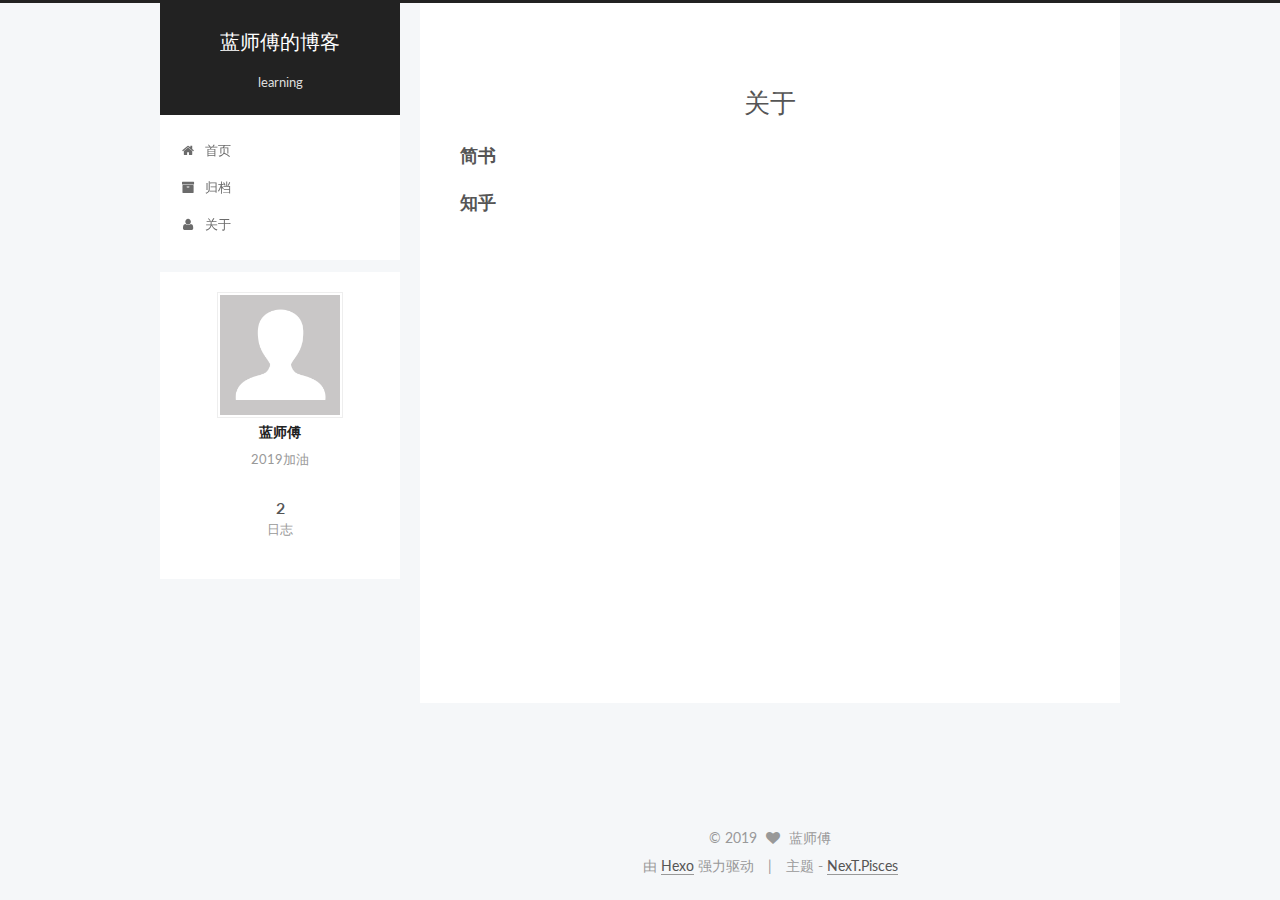
<file: about/index.html>
<!doctype html>



  


<html class="theme-next pisces use-motion" lang="zh-Hans">
<head><meta name="generator" content="Hexo 3.8.0">
  <meta charset="UTF-8">
<meta http-equiv="X-UA-Compatible" content="IE=edge">
<meta name="viewport" content="width=device-width, initial-scale=1, maximum-scale=1">



<meta http-equiv="Cache-Control" content="no-transform">
<meta http-equiv="Cache-Control" content="no-siteapp">















  
  
  <link href="/lib/fancybox/source/jquery.fancybox.css?v=2.1.5" rel="stylesheet" type="text/css">




  
  
  
  

  
    
    
  

  

  

  

  

  
    
    
    <link href="//fonts.googleapis.com/css?family=Lato:300,300italic,400,400italic,700,700italic&subset=latin,latin-ext" rel="stylesheet" type="text/css">
  






<link href="/lib/font-awesome/css/font-awesome.min.css?v=4.6.2" rel="stylesheet" type="text/css">

<link href="/css/main.css?v=5.1.0" rel="stylesheet" type="text/css">


  <meta name="keywords" content="Hexo, NexT">








  <link rel="shortcut icon" type="image/x-icon" href="/myicon.gif?v=5.1.0">






<meta name="description" content="简书知乎">
<meta name="keywords" content="android&#x2F;java">
<meta property="og:type" content="website">
<meta property="og:title" content="关于">
<meta property="og:url" content="http://yoursite.com/about/index.html">
<meta property="og:site_name" content="蓝师傅的博客">
<meta property="og:description" content="简书知乎">
<meta property="og:locale" content="zh-Hans">
<meta property="og:updated_time" content="2019-01-26T07:55:31.678Z">
<meta name="twitter:card" content="summary">
<meta name="twitter:title" content="关于">
<meta name="twitter:description" content="简书知乎">



<script type="text/javascript" id="hexo.configurations">
  var NexT = window.NexT || {};
  var CONFIG = {
    root: '/',
    scheme: 'Pisces',
    sidebar: {"position":"left","display":"post","offset":12,"offset_float":0,"b2t":false,"scrollpercent":false},
    fancybox: true,
    motion: true,
    duoshuo: {
      userId: '0',
      author: '博主'
    },
    algolia: {
      applicationID: '',
      apiKey: '',
      indexName: '',
      hits: {"per_page":10},
      labels: {"input_placeholder":"Search for Posts","hits_empty":"We didn't find any results for the search: ${query}","hits_stats":"${hits} results found in ${time} ms"}
    }
  };
</script>



  <link rel="canonical" href="http://yoursite.com/about/">





  <title>
  

  
    关于 | 蓝师傅的博客
  
</title>
</head>

<body itemscope="" itemtype="http://schema.org/WebPage" lang="zh-Hans">

  














  
  
    
  

  <div class="container one-collumn sidebar-position-left  ">
    <div class="headband"></div>

    <header id="header" class="header" itemscope="" itemtype="http://schema.org/WPHeader">
      <div class="header-inner"><div class="site-brand-wrapper">
  <div class="site-meta ">
    

    <div class="custom-logo-site-title">
      <a href="/" class="brand" rel="start">
        <span class="logo-line-before"><i></i></span>
        <span class="site-title">蓝师傅的博客</span>
        <span class="logo-line-after"><i></i></span>
      </a>
    </div>
      
        <p class="site-subtitle">learning</p>
      
  </div>

  <div class="site-nav-toggle">
    <button>
      <span class="btn-bar"></span>
      <span class="btn-bar"></span>
      <span class="btn-bar"></span>
    </button>
  </div>
</div>

<nav class="site-nav">
  

  
    <ul id="menu" class="menu">
      
        
        <li class="menu-item menu-item-home">
          <a href="/" rel="section">
            
              <i class="menu-item-icon fa fa-fw fa-home"></i> <br>
            
            首页
          </a>
        </li>
      
        
        <li class="menu-item menu-item-archives">
          <a href="/archives" rel="section">
            
              <i class="menu-item-icon fa fa-fw fa-archive"></i> <br>
            
            归档
          </a>
        </li>
      
        
        <li class="menu-item menu-item-about">
          <a href="/about" rel="section">
            
              <i class="menu-item-icon fa fa-fw fa-user"></i> <br>
            
            关于
          </a>
        </li>
      

      
    </ul>
  

  
</nav>



 </div>
    </header>

    <main id="main" class="main">
      <div class="main-inner">
        <div class="content-wrap">
          <div id="content" class="content">
            

  <div id="posts" class="posts-expand">
  <header class="post-header">

	<h1 class="post-title" itemprop="name headline">关于</h1>



</header>

    
    
      <h3 id="简书"><a href="#简书" class="headerlink" title="简书"></a>简书</h3><h3 id="知乎"><a href="#知乎" class="headerlink" title="知乎"></a>知乎</h3>
    
  </div>

          
          </div>
          


          
  <div class="comments" id="comments">
    
      <div class="ds-thread" data-thread-key="about/index.html" data-title="关于" data-url="http://yoursite.com/about/index.html">
      </div>
    
  </div>


        </div>
        
          
  
  <div class="sidebar-toggle">
    <div class="sidebar-toggle-line-wrap">
      <span class="sidebar-toggle-line sidebar-toggle-line-first"></span>
      <span class="sidebar-toggle-line sidebar-toggle-line-middle"></span>
      <span class="sidebar-toggle-line sidebar-toggle-line-last"></span>
    </div>
  </div>

  <aside id="sidebar" class="sidebar">
    <div class="sidebar-inner">

      

      

      <section class="site-overview sidebar-panel sidebar-panel-active">
        <div class="site-author motion-element" itemprop="author" itemscope="" itemtype="http://schema.org/Person">
          <img class="site-author-image" itemprop="image" src="/images/avatar.gif" alt="蓝师傅">
          <p class="site-author-name" itemprop="name">蓝师傅</p>
           
              <p class="site-description motion-element" itemprop="description">2019加油</p>
          
        </div>
        <nav class="site-state motion-element">
        
          
            <div class="site-state-item site-state-posts">
              <a href="/archives">
                <span class="site-state-item-count">2</span>
                <span class="site-state-item-name">日志</span>
              </a>
            </div>
          

          

          

        </nav>

        

        <div class="links-of-author motion-element">
          
        </div>

        
        

        
        

        


      </section>

      

      

    </div>
  </aside>


        
      </div>
    </main>

    <footer id="footer" class="footer">
      <div class="footer-inner">
        <div class="copyright">
  
  &copy; 
  <span itemprop="copyrightYear">2019</span>
  <span class="with-love">
    <i class="fa fa-heart"></i>
  </span>
  <span class="author" itemprop="copyrightHolder">蓝师傅</span>
</div>


<div class="powered-by">
  由 <a class="theme-link" href="https://hexo.io">Hexo</a> 强力驱动
</div>

<div class="theme-info">
  主题 -
  <a class="theme-link" href="https://github.com/iissnan/hexo-theme-next">
    NexT.Pisces
  </a>
</div>


        

        
      </div>
    </footer>

    
      <div class="back-to-top">
        <i class="fa fa-arrow-up"></i>
        
      </div>
    
    
  </div>

  

<script type="text/javascript">
  if (Object.prototype.toString.call(window.Promise) !== '[object Function]') {
    window.Promise = null;
  }
</script>









  




  
  <script type="text/javascript" src="/lib/jquery/index.js?v=2.1.3"></script>

  
  <script type="text/javascript" src="/lib/fastclick/lib/fastclick.min.js?v=1.0.6"></script>

  
  <script type="text/javascript" src="/lib/jquery_lazyload/jquery.lazyload.js?v=1.9.7"></script>

  
  <script type="text/javascript" src="/lib/velocity/velocity.min.js?v=1.2.1"></script>

  
  <script type="text/javascript" src="/lib/velocity/velocity.ui.min.js?v=1.2.1"></script>

  
  <script type="text/javascript" src="/lib/fancybox/source/jquery.fancybox.pack.js?v=2.1.5"></script>


  


  <script type="text/javascript" src="/js/src/utils.js?v=5.1.0"></script>

  <script type="text/javascript" src="/js/src/motion.js?v=5.1.0"></script>



  
  


  <script type="text/javascript" src="/js/src/affix.js?v=5.1.0"></script>

  <script type="text/javascript" src="/js/src/schemes/pisces.js?v=5.1.0"></script>



  

  


  <script type="text/javascript" src="/js/src/bootstrap.js?v=5.1.0"></script>



  

  
    
  

  <script type="text/javascript">
    var duoshuoQuery = {short_name:"your-duoshuo-shortname"};
    (function() {
      var ds = document.createElement('script');
      ds.type = 'text/javascript';ds.async = true;
      ds.id = 'duoshuo-script';
      ds.src = (document.location.protocol == 'https:' ? 'https:' : 'http:') + '//static.duoshuo.com/embed.js';
      ds.charset = 'UTF-8';
      (document.getElementsByTagName('head')[0]
      || document.getElementsByTagName('body')[0]).appendChild(ds);
    })();
  </script>

  
    
    
    <script src="/lib/ua-parser-js/dist/ua-parser.min.js?v=0.7.9"></script>
    <script src="/js/src/hook-duoshuo.js"></script>
  













  
  

  

  

  

  


  

</body>
</html>
</file>
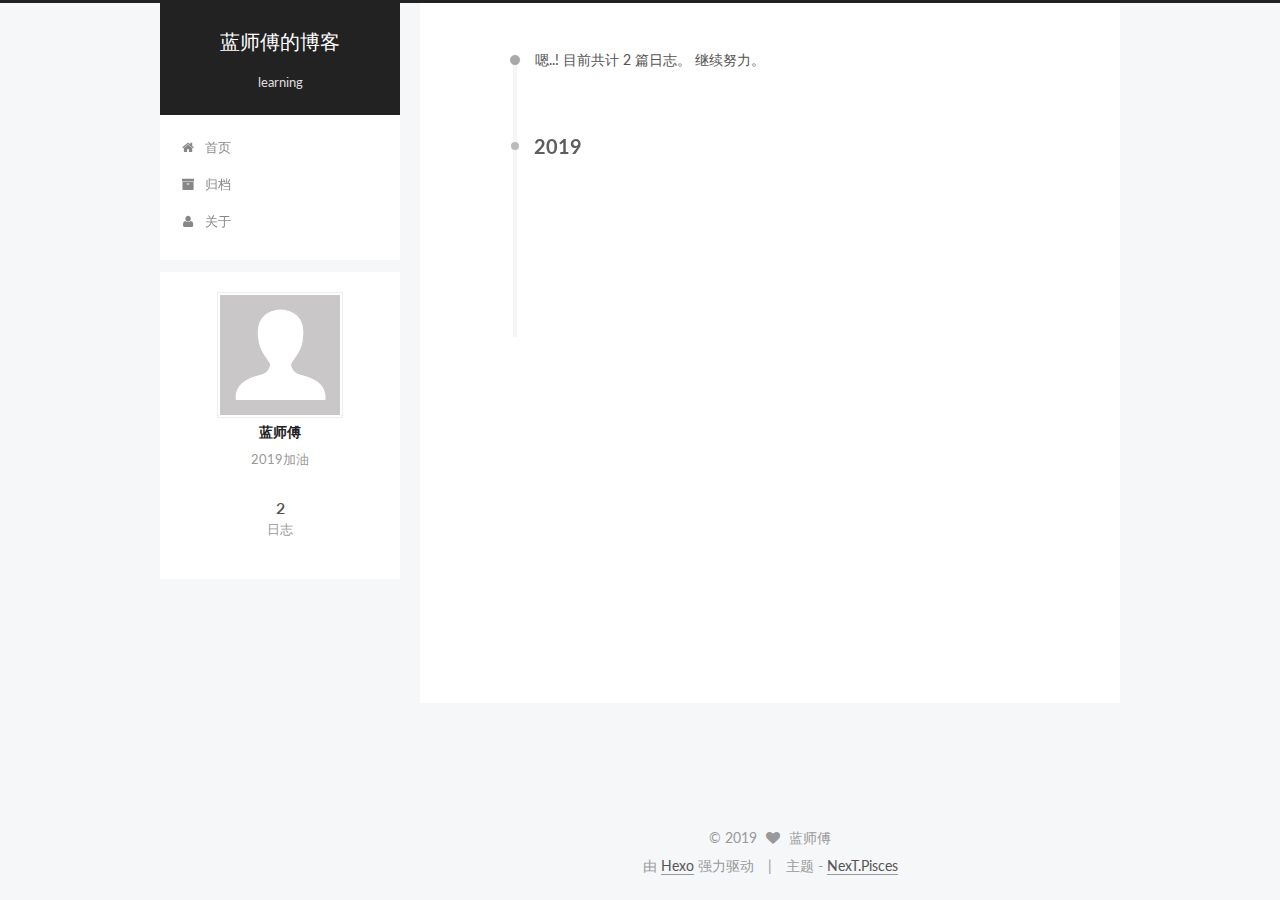
<file: archives/index.html>
<!doctype html>



  


<html class="theme-next pisces use-motion" lang="zh-Hans">
<head><meta name="generator" content="Hexo 3.8.0">
  <meta charset="UTF-8">
<meta http-equiv="X-UA-Compatible" content="IE=edge">
<meta name="viewport" content="width=device-width, initial-scale=1, maximum-scale=1">



<meta http-equiv="Cache-Control" content="no-transform">
<meta http-equiv="Cache-Control" content="no-siteapp">















  
  
  <link href="/lib/fancybox/source/jquery.fancybox.css?v=2.1.5" rel="stylesheet" type="text/css">




  
  
  
  

  
    
    
  

  

  

  

  

  
    
    
    <link href="//fonts.googleapis.com/css?family=Lato:300,300italic,400,400italic,700,700italic&subset=latin,latin-ext" rel="stylesheet" type="text/css">
  






<link href="/lib/font-awesome/css/font-awesome.min.css?v=4.6.2" rel="stylesheet" type="text/css">

<link href="/css/main.css?v=5.1.0" rel="stylesheet" type="text/css">


  <meta name="keywords" content="Hexo, NexT">








  <link rel="shortcut icon" type="image/x-icon" href="/myicon.gif?v=5.1.0">






<meta name="description" content="2019加油">
<meta name="keywords" content="android&#x2F;java">
<meta property="og:type" content="website">
<meta property="og:title" content="蓝师傅的博客">
<meta property="og:url" content="http://yoursite.com/archives/index.html">
<meta property="og:site_name" content="蓝师傅的博客">
<meta property="og:description" content="2019加油">
<meta property="og:locale" content="zh-Hans">
<meta name="twitter:card" content="summary">
<meta name="twitter:title" content="蓝师傅的博客">
<meta name="twitter:description" content="2019加油">



<script type="text/javascript" id="hexo.configurations">
  var NexT = window.NexT || {};
  var CONFIG = {
    root: '/',
    scheme: 'Pisces',
    sidebar: {"position":"left","display":"post","offset":12,"offset_float":0,"b2t":false,"scrollpercent":false},
    fancybox: true,
    motion: true,
    duoshuo: {
      userId: '0',
      author: '博主'
    },
    algolia: {
      applicationID: '',
      apiKey: '',
      indexName: '',
      hits: {"per_page":10},
      labels: {"input_placeholder":"Search for Posts","hits_empty":"We didn't find any results for the search: ${query}","hits_stats":"${hits} results found in ${time} ms"}
    }
  };
</script>



  <link rel="canonical" href="http://yoursite.com/archives/">





  <title> 归档 | 蓝师傅的博客 </title>
</head>

<body itemscope="" itemtype="http://schema.org/WebPage" lang="zh-Hans">

  














  
  
    
  

  <div class="container one-collumn sidebar-position-left  page-archive  ">
    <div class="headband"></div>

    <header id="header" class="header" itemscope="" itemtype="http://schema.org/WPHeader">
      <div class="header-inner"><div class="site-brand-wrapper">
  <div class="site-meta ">
    

    <div class="custom-logo-site-title">
      <a href="/" class="brand" rel="start">
        <span class="logo-line-before"><i></i></span>
        <span class="site-title">蓝师傅的博客</span>
        <span class="logo-line-after"><i></i></span>
      </a>
    </div>
      
        <p class="site-subtitle">learning</p>
      
  </div>

  <div class="site-nav-toggle">
    <button>
      <span class="btn-bar"></span>
      <span class="btn-bar"></span>
      <span class="btn-bar"></span>
    </button>
  </div>
</div>

<nav class="site-nav">
  

  
    <ul id="menu" class="menu">
      
        
        <li class="menu-item menu-item-home">
          <a href="/" rel="section">
            
              <i class="menu-item-icon fa fa-fw fa-home"></i> <br>
            
            首页
          </a>
        </li>
      
        
        <li class="menu-item menu-item-archives">
          <a href="/archives" rel="section">
            
              <i class="menu-item-icon fa fa-fw fa-archive"></i> <br>
            
            归档
          </a>
        </li>
      
        
        <li class="menu-item menu-item-about">
          <a href="/about" rel="section">
            
              <i class="menu-item-icon fa fa-fw fa-user"></i> <br>
            
            关于
          </a>
        </li>
      

      
    </ul>
  

  
</nav>



 </div>
    </header>

    <main id="main" class="main">
      <div class="main-inner">
        <div class="content-wrap">
          <div id="content" class="content">
            

  <section id="posts" class="posts-collapse">
    <span class="archive-move-on"></span>

    <span class="archive-page-counter">
      
      
      
        
      
      嗯..! 目前共计 2 篇日志。 继续努力。
    </span>

    

      
      
      

      
        
        <div class="collection-title">
          <h2 class="archive-year motion-element" id="archive-year-2019">2019</h2>
        </div>
      
      

      

  <article class="post post-type-normal" itemscope="" itemtype="http://schema.org/Article">
    <header class="post-header">

      <h1 class="post-title">
        
            <a class="post-title-link" href="/2019/01/26/环境部署，结合github搭建属于自己的博客/" itemprop="url">
              
                <span itemprop="name">环境部署，结合github搭建属于自己的博客</span>
              
            </a>
        
      </h1>

      <div class="post-meta">
        <time class="post-time" itemprop="dateCreated" datetime="2019-01-26T15:09:09+08:00" content="2019-01-26">
          01-26
        </time>
      </div>

    </header>
  </article>



    

      
      
      

      
      

      

  <article class="post post-type-normal" itemscope="" itemtype="http://schema.org/Article">
    <header class="post-header">

      <h1 class="post-title">
        
            <a class="post-title-link" href="/2019/01/26/hello-world/" itemprop="url">
              
                <span itemprop="name">Hello World</span>
              
            </a>
        
      </h1>

      <div class="post-meta">
        <time class="post-time" itemprop="dateCreated" datetime="2019-01-26T13:55:47+08:00" content="2019-01-26">
          01-26
        </time>
      </div>

    </header>
  </article>



    

  </section>

  


          
          </div>
          


          

        </div>
        
          
  
  <div class="sidebar-toggle">
    <div class="sidebar-toggle-line-wrap">
      <span class="sidebar-toggle-line sidebar-toggle-line-first"></span>
      <span class="sidebar-toggle-line sidebar-toggle-line-middle"></span>
      <span class="sidebar-toggle-line sidebar-toggle-line-last"></span>
    </div>
  </div>

  <aside id="sidebar" class="sidebar">
    <div class="sidebar-inner">

      

      

      <section class="site-overview sidebar-panel sidebar-panel-active">
        <div class="site-author motion-element" itemprop="author" itemscope="" itemtype="http://schema.org/Person">
          <img class="site-author-image" itemprop="image" src="/images/avatar.gif" alt="蓝师傅">
          <p class="site-author-name" itemprop="name">蓝师傅</p>
           
              <p class="site-description motion-element" itemprop="description">2019加油</p>
          
        </div>
        <nav class="site-state motion-element">
        
          
            <div class="site-state-item site-state-posts">
              <a href="/archives">
                <span class="site-state-item-count">2</span>
                <span class="site-state-item-name">日志</span>
              </a>
            </div>
          

          

          

        </nav>

        

        <div class="links-of-author motion-element">
          
        </div>

        
        

        
        

        


      </section>

      

      

    </div>
  </aside>


        
      </div>
    </main>

    <footer id="footer" class="footer">
      <div class="footer-inner">
        <div class="copyright">
  
  &copy; 
  <span itemprop="copyrightYear">2019</span>
  <span class="with-love">
    <i class="fa fa-heart"></i>
  </span>
  <span class="author" itemprop="copyrightHolder">蓝师傅</span>
</div>


<div class="powered-by">
  由 <a class="theme-link" href="https://hexo.io">Hexo</a> 强力驱动
</div>

<div class="theme-info">
  主题 -
  <a class="theme-link" href="https://github.com/iissnan/hexo-theme-next">
    NexT.Pisces
  </a>
</div>


        

        
      </div>
    </footer>

    
      <div class="back-to-top">
        <i class="fa fa-arrow-up"></i>
        
      </div>
    
    
  </div>

  

<script type="text/javascript">
  if (Object.prototype.toString.call(window.Promise) !== '[object Function]') {
    window.Promise = null;
  }
</script>









  




  
  <script type="text/javascript" src="/lib/jquery/index.js?v=2.1.3"></script>

  
  <script type="text/javascript" src="/lib/fastclick/lib/fastclick.min.js?v=1.0.6"></script>

  
  <script type="text/javascript" src="/lib/jquery_lazyload/jquery.lazyload.js?v=1.9.7"></script>

  
  <script type="text/javascript" src="/lib/velocity/velocity.min.js?v=1.2.1"></script>

  
  <script type="text/javascript" src="/lib/velocity/velocity.ui.min.js?v=1.2.1"></script>

  
  <script type="text/javascript" src="/lib/fancybox/source/jquery.fancybox.pack.js?v=2.1.5"></script>


  


  <script type="text/javascript" src="/js/src/utils.js?v=5.1.0"></script>

  <script type="text/javascript" src="/js/src/motion.js?v=5.1.0"></script>



  
  


  <script type="text/javascript" src="/js/src/affix.js?v=5.1.0"></script>

  <script type="text/javascript" src="/js/src/schemes/pisces.js?v=5.1.0"></script>



  
  
    <script type="text/javascript" id="motion.page.archive">
      $('.archive-year').velocity('transition.slideLeftIn');
    </script>
  


  


  <script type="text/javascript" src="/js/src/bootstrap.js?v=5.1.0"></script>



  

  
    
  

  <script type="text/javascript">
    var duoshuoQuery = {short_name:"your-duoshuo-shortname"};
    (function() {
      var ds = document.createElement('script');
      ds.type = 'text/javascript';ds.async = true;
      ds.id = 'duoshuo-script';
      ds.src = (document.location.protocol == 'https:' ? 'https:' : 'http:') + '//static.duoshuo.com/embed.js';
      ds.charset = 'UTF-8';
      (document.getElementsByTagName('head')[0]
      || document.getElementsByTagName('body')[0]).appendChild(ds);
    })();
  </script>

  
    
    
    <script src="/lib/ua-parser-js/dist/ua-parser.min.js?v=0.7.9"></script>
    <script src="/js/src/hook-duoshuo.js"></script>
  













  
  

  

  

  

  


  

</body>
</html>
</file>
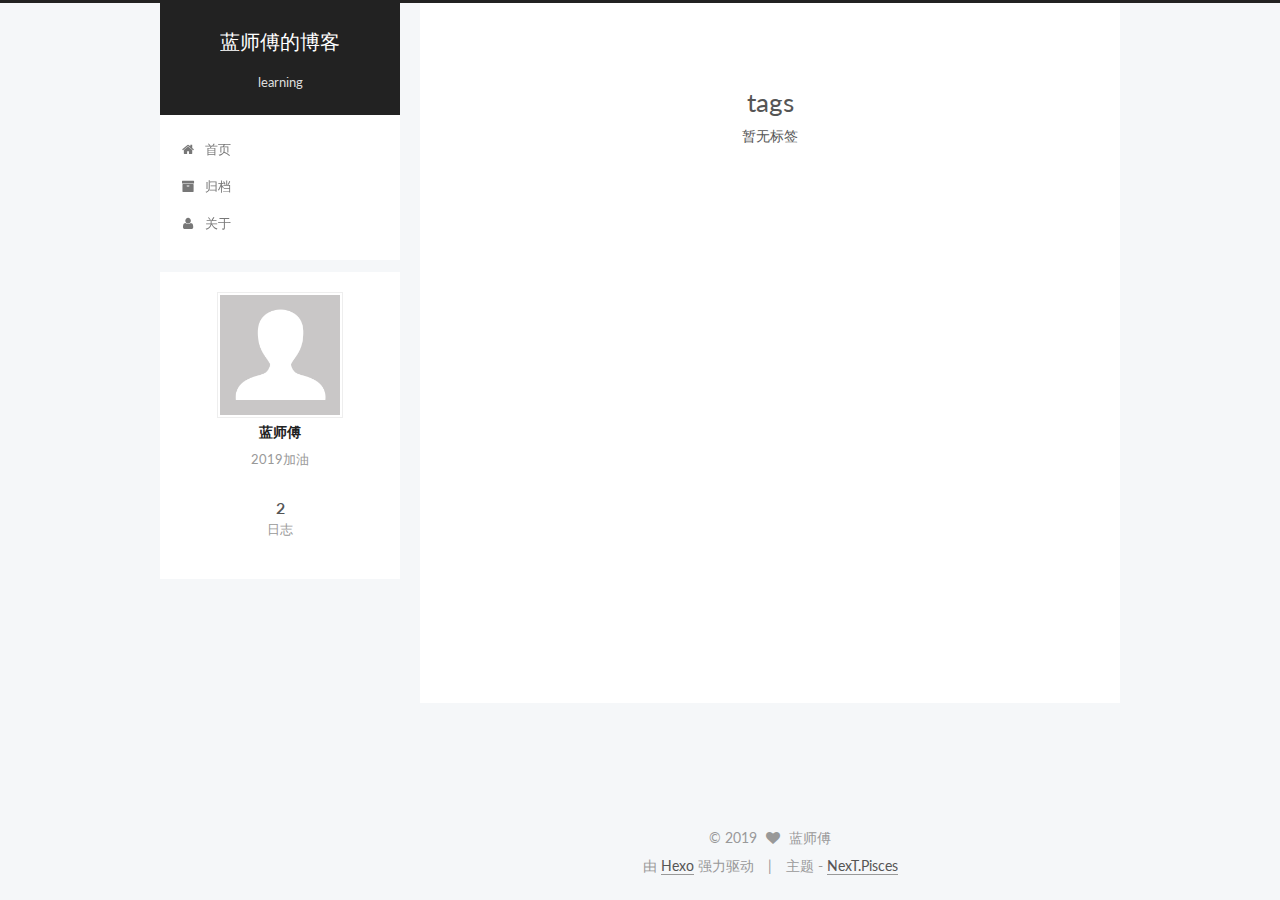
<file: tags/index.html>
<!doctype html>



  


<html class="theme-next pisces use-motion" lang="zh-Hans">
<head><meta name="generator" content="Hexo 3.8.0">
  <meta charset="UTF-8">
<meta http-equiv="X-UA-Compatible" content="IE=edge">
<meta name="viewport" content="width=device-width, initial-scale=1, maximum-scale=1">



<meta http-equiv="Cache-Control" content="no-transform">
<meta http-equiv="Cache-Control" content="no-siteapp">















  
  
  <link href="/lib/fancybox/source/jquery.fancybox.css?v=2.1.5" rel="stylesheet" type="text/css">




  
  
  
  

  
    
    
  

  

  

  

  

  
    
    
    <link href="//fonts.googleapis.com/css?family=Lato:300,300italic,400,400italic,700,700italic&subset=latin,latin-ext" rel="stylesheet" type="text/css">
  






<link href="/lib/font-awesome/css/font-awesome.min.css?v=4.6.2" rel="stylesheet" type="text/css">

<link href="/css/main.css?v=5.1.0" rel="stylesheet" type="text/css">


  <meta name="keywords" content="Hexo, NexT">








  <link rel="shortcut icon" type="image/x-icon" href="/myicon.gif?v=5.1.0">






<meta name="description" content="i am hear">
<meta name="keywords" content="android&#x2F;java">
<meta property="og:type" content="website">
<meta property="og:title" content="tags">
<meta property="og:url" content="http://yoursite.com/tags/index.html">
<meta property="og:site_name" content="蓝师傅的博客">
<meta property="og:description" content="i am hear">
<meta property="og:locale" content="zh-Hans">
<meta property="og:updated_time" content="2019-01-26T15:10:28.012Z">
<meta name="twitter:card" content="summary">
<meta name="twitter:title" content="tags">
<meta name="twitter:description" content="i am hear">



<script type="text/javascript" id="hexo.configurations">
  var NexT = window.NexT || {};
  var CONFIG = {
    root: '/',
    scheme: 'Pisces',
    sidebar: {"position":"left","display":"post","offset":12,"offset_float":0,"b2t":false,"scrollpercent":false},
    fancybox: true,
    motion: true,
    duoshuo: {
      userId: '0',
      author: '博主'
    },
    algolia: {
      applicationID: '',
      apiKey: '',
      indexName: '',
      hits: {"per_page":10},
      labels: {"input_placeholder":"Search for Posts","hits_empty":"We didn't find any results for the search: ${query}","hits_stats":"${hits} results found in ${time} ms"}
    }
  };
</script>



  <link rel="canonical" href="http://yoursite.com/tags/">





  <title>
  

  
    tags | 蓝师傅的博客
  
</title>
</head>

<body itemscope="" itemtype="http://schema.org/WebPage" lang="zh-Hans">

  














  
  
    
  

  <div class="container one-collumn sidebar-position-left  ">
    <div class="headband"></div>

    <header id="header" class="header" itemscope="" itemtype="http://schema.org/WPHeader">
      <div class="header-inner"><div class="site-brand-wrapper">
  <div class="site-meta ">
    

    <div class="custom-logo-site-title">
      <a href="/" class="brand" rel="start">
        <span class="logo-line-before"><i></i></span>
        <span class="site-title">蓝师傅的博客</span>
        <span class="logo-line-after"><i></i></span>
      </a>
    </div>
      
        <p class="site-subtitle">learning</p>
      
  </div>

  <div class="site-nav-toggle">
    <button>
      <span class="btn-bar"></span>
      <span class="btn-bar"></span>
      <span class="btn-bar"></span>
    </button>
  </div>
</div>

<nav class="site-nav">
  

  
    <ul id="menu" class="menu">
      
        
        <li class="menu-item menu-item-home">
          <a href="/" rel="section">
            
              <i class="menu-item-icon fa fa-fw fa-home"></i> <br>
            
            首页
          </a>
        </li>
      
        
        <li class="menu-item menu-item-archives">
          <a href="/archives" rel="section">
            
              <i class="menu-item-icon fa fa-fw fa-archive"></i> <br>
            
            归档
          </a>
        </li>
      
        
        <li class="menu-item menu-item-about">
          <a href="/about" rel="section">
            
              <i class="menu-item-icon fa fa-fw fa-user"></i> <br>
            
            关于
          </a>
        </li>
      

      
    </ul>
  

  
</nav>



 </div>
    </header>

    <main id="main" class="main">
      <div class="main-inner">
        <div class="content-wrap">
          <div id="content" class="content">
            

  <div id="posts" class="posts-expand">
  <header class="post-header">

	<h1 class="post-title" itemprop="name headline">tags</h1>



</header>

    
    
      <div class="tag-cloud">
        <div class="tag-cloud-title">
            暂无标签
        </div>
        <div class="tag-cloud-tags">
          
        </div>
      </div>
    
  </div>

          
          </div>
          


          
  <div class="comments" id="comments">
    
      <div class="ds-thread" data-thread-key="tags/index.html" data-title="tags" data-url="http://yoursite.com/tags/index.html">
      </div>
    
  </div>


        </div>
        
          
  
  <div class="sidebar-toggle">
    <div class="sidebar-toggle-line-wrap">
      <span class="sidebar-toggle-line sidebar-toggle-line-first"></span>
      <span class="sidebar-toggle-line sidebar-toggle-line-middle"></span>
      <span class="sidebar-toggle-line sidebar-toggle-line-last"></span>
    </div>
  </div>

  <aside id="sidebar" class="sidebar">
    <div class="sidebar-inner">

      

      

      <section class="site-overview sidebar-panel sidebar-panel-active">
        <div class="site-author motion-element" itemprop="author" itemscope="" itemtype="http://schema.org/Person">
          <img class="site-author-image" itemprop="image" src="/images/avatar.gif" alt="蓝师傅">
          <p class="site-author-name" itemprop="name">蓝师傅</p>
           
              <p class="site-description motion-element" itemprop="description">2019加油</p>
          
        </div>
        <nav class="site-state motion-element">
        
          
            <div class="site-state-item site-state-posts">
              <a href="/archives">
                <span class="site-state-item-count">2</span>
                <span class="site-state-item-name">日志</span>
              </a>
            </div>
          

          

          

        </nav>

        

        <div class="links-of-author motion-element">
          
        </div>

        
        

        
        

        


      </section>

      

      

    </div>
  </aside>


        
      </div>
    </main>

    <footer id="footer" class="footer">
      <div class="footer-inner">
        <div class="copyright">
  
  &copy; 
  <span itemprop="copyrightYear">2019</span>
  <span class="with-love">
    <i class="fa fa-heart"></i>
  </span>
  <span class="author" itemprop="copyrightHolder">蓝师傅</span>
</div>


<div class="powered-by">
  由 <a class="theme-link" href="https://hexo.io">Hexo</a> 强力驱动
</div>

<div class="theme-info">
  主题 -
  <a class="theme-link" href="https://github.com/iissnan/hexo-theme-next">
    NexT.Pisces
  </a>
</div>


        

        
      </div>
    </footer>

    
      <div class="back-to-top">
        <i class="fa fa-arrow-up"></i>
        
      </div>
    
    
  </div>

  

<script type="text/javascript">
  if (Object.prototype.toString.call(window.Promise) !== '[object Function]') {
    window.Promise = null;
  }
</script>









  




  
  <script type="text/javascript" src="/lib/jquery/index.js?v=2.1.3"></script>

  
  <script type="text/javascript" src="/lib/fastclick/lib/fastclick.min.js?v=1.0.6"></script>

  
  <script type="text/javascript" src="/lib/jquery_lazyload/jquery.lazyload.js?v=1.9.7"></script>

  
  <script type="text/javascript" src="/lib/velocity/velocity.min.js?v=1.2.1"></script>

  
  <script type="text/javascript" src="/lib/velocity/velocity.ui.min.js?v=1.2.1"></script>

  
  <script type="text/javascript" src="/lib/fancybox/source/jquery.fancybox.pack.js?v=2.1.5"></script>


  


  <script type="text/javascript" src="/js/src/utils.js?v=5.1.0"></script>

  <script type="text/javascript" src="/js/src/motion.js?v=5.1.0"></script>



  
  


  <script type="text/javascript" src="/js/src/affix.js?v=5.1.0"></script>

  <script type="text/javascript" src="/js/src/schemes/pisces.js?v=5.1.0"></script>



  

  


  <script type="text/javascript" src="/js/src/bootstrap.js?v=5.1.0"></script>



  

  
    
  

  <script type="text/javascript">
    var duoshuoQuery = {short_name:"your-duoshuo-shortname"};
    (function() {
      var ds = document.createElement('script');
      ds.type = 'text/javascript';ds.async = true;
      ds.id = 'duoshuo-script';
      ds.src = (document.location.protocol == 'https:' ? 'https:' : 'http:') + '//static.duoshuo.com/embed.js';
      ds.charset = 'UTF-8';
      (document.getElementsByTagName('head')[0]
      || document.getElementsByTagName('body')[0]).appendChild(ds);
    })();
  </script>

  
    
    
    <script src="/lib/ua-parser-js/dist/ua-parser.min.js?v=0.7.9"></script>
    <script src="/js/src/hook-duoshuo.js"></script>
  













  
  

  

  

  

  


  

</body>
</html>
</file>
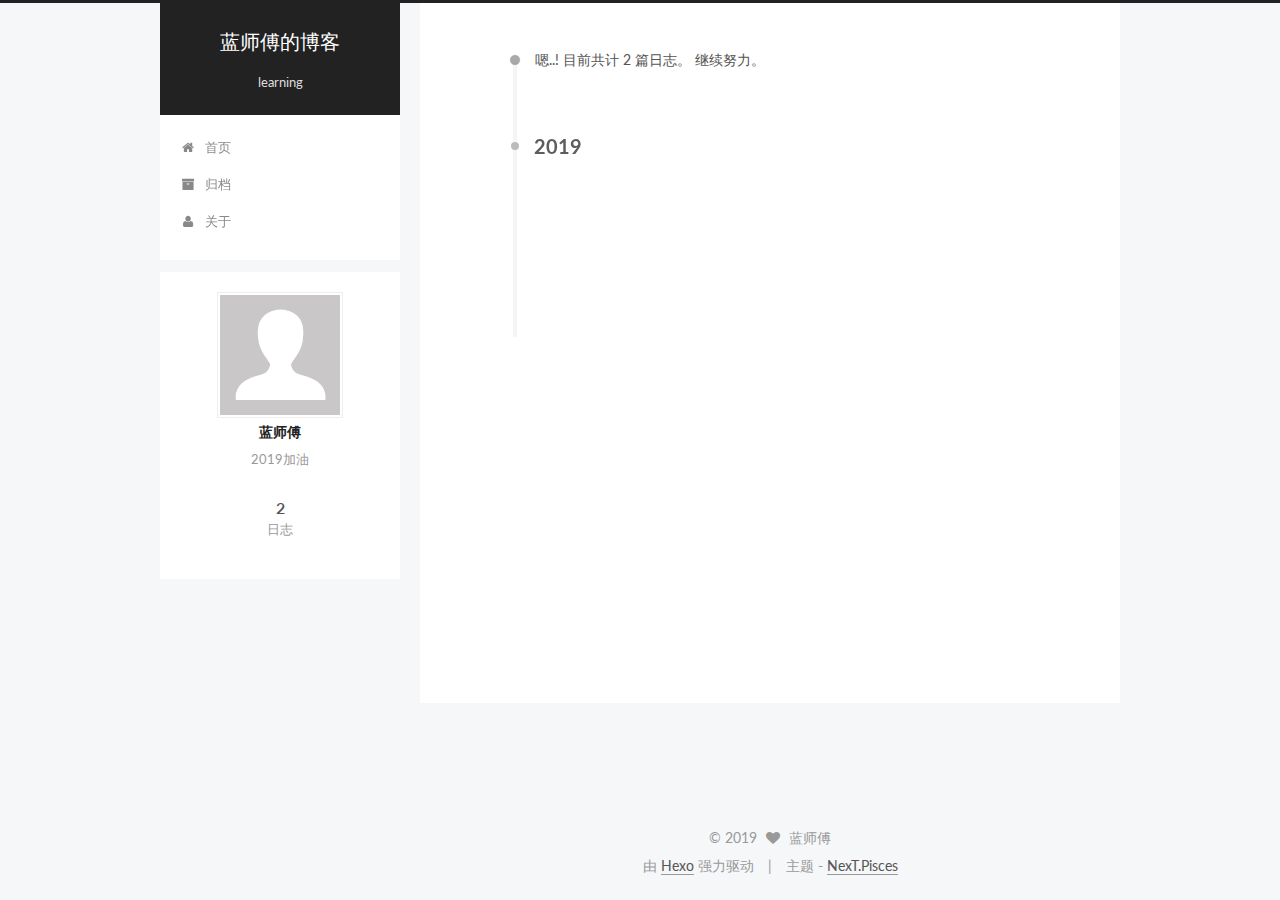
<file: archives/2019/index.html>
<!doctype html>



  


<html class="theme-next pisces use-motion" lang="zh-Hans">
<head><meta name="generator" content="Hexo 3.8.0">
  <meta charset="UTF-8">
<meta http-equiv="X-UA-Compatible" content="IE=edge">
<meta name="viewport" content="width=device-width, initial-scale=1, maximum-scale=1">



<meta http-equiv="Cache-Control" content="no-transform">
<meta http-equiv="Cache-Control" content="no-siteapp">















  
  
  <link href="/lib/fancybox/source/jquery.fancybox.css?v=2.1.5" rel="stylesheet" type="text/css">




  
  
  
  

  
    
    
  

  

  

  

  

  
    
    
    <link href="//fonts.googleapis.com/css?family=Lato:300,300italic,400,400italic,700,700italic&subset=latin,latin-ext" rel="stylesheet" type="text/css">
  






<link href="/lib/font-awesome/css/font-awesome.min.css?v=4.6.2" rel="stylesheet" type="text/css">

<link href="/css/main.css?v=5.1.0" rel="stylesheet" type="text/css">


  <meta name="keywords" content="Hexo, NexT">








  <link rel="shortcut icon" type="image/x-icon" href="/myicon.gif?v=5.1.0">






<meta name="description" content="2019加油">
<meta name="keywords" content="android&#x2F;java">
<meta property="og:type" content="website">
<meta property="og:title" content="蓝师傅的博客">
<meta property="og:url" content="http://yoursite.com/archives/2019/index.html">
<meta property="og:site_name" content="蓝师傅的博客">
<meta property="og:description" content="2019加油">
<meta property="og:locale" content="zh-Hans">
<meta name="twitter:card" content="summary">
<meta name="twitter:title" content="蓝师傅的博客">
<meta name="twitter:description" content="2019加油">



<script type="text/javascript" id="hexo.configurations">
  var NexT = window.NexT || {};
  var CONFIG = {
    root: '/',
    scheme: 'Pisces',
    sidebar: {"position":"left","display":"post","offset":12,"offset_float":0,"b2t":false,"scrollpercent":false},
    fancybox: true,
    motion: true,
    duoshuo: {
      userId: '0',
      author: '博主'
    },
    algolia: {
      applicationID: '',
      apiKey: '',
      indexName: '',
      hits: {"per_page":10},
      labels: {"input_placeholder":"Search for Posts","hits_empty":"We didn't find any results for the search: ${query}","hits_stats":"${hits} results found in ${time} ms"}
    }
  };
</script>



  <link rel="canonical" href="http://yoursite.com/archives/2019/">





  <title> 归档 | 蓝师傅的博客 </title>
</head>

<body itemscope="" itemtype="http://schema.org/WebPage" lang="zh-Hans">

  














  
  
    
  

  <div class="container one-collumn sidebar-position-left  page-archive  ">
    <div class="headband"></div>

    <header id="header" class="header" itemscope="" itemtype="http://schema.org/WPHeader">
      <div class="header-inner"><div class="site-brand-wrapper">
  <div class="site-meta ">
    

    <div class="custom-logo-site-title">
      <a href="/" class="brand" rel="start">
        <span class="logo-line-before"><i></i></span>
        <span class="site-title">蓝师傅的博客</span>
        <span class="logo-line-after"><i></i></span>
      </a>
    </div>
      
        <p class="site-subtitle">learning</p>
      
  </div>

  <div class="site-nav-toggle">
    <button>
      <span class="btn-bar"></span>
      <span class="btn-bar"></span>
      <span class="btn-bar"></span>
    </button>
  </div>
</div>

<nav class="site-nav">
  

  
    <ul id="menu" class="menu">
      
        
        <li class="menu-item menu-item-home">
          <a href="/" rel="section">
            
              <i class="menu-item-icon fa fa-fw fa-home"></i> <br>
            
            首页
          </a>
        </li>
      
        
        <li class="menu-item menu-item-archives">
          <a href="/archives" rel="section">
            
              <i class="menu-item-icon fa fa-fw fa-archive"></i> <br>
            
            归档
          </a>
        </li>
      
        
        <li class="menu-item menu-item-about">
          <a href="/about" rel="section">
            
              <i class="menu-item-icon fa fa-fw fa-user"></i> <br>
            
            关于
          </a>
        </li>
      

      
    </ul>
  

  
</nav>



 </div>
    </header>

    <main id="main" class="main">
      <div class="main-inner">
        <div class="content-wrap">
          <div id="content" class="content">
            

  <section id="posts" class="posts-collapse">
    <span class="archive-move-on"></span>

    <span class="archive-page-counter">
      
      
      
        
      
      嗯..! 目前共计 2 篇日志。 继续努力。
    </span>

    

      
      
      

      
        
        <div class="collection-title">
          <h2 class="archive-year motion-element" id="archive-year-2019">2019</h2>
        </div>
      
      

      

  <article class="post post-type-normal" itemscope="" itemtype="http://schema.org/Article">
    <header class="post-header">

      <h1 class="post-title">
        
            <a class="post-title-link" href="/2019/01/26/环境部署，结合github搭建属于自己的博客/" itemprop="url">
              
                <span itemprop="name">环境部署，结合github搭建属于自己的博客</span>
              
            </a>
        
      </h1>

      <div class="post-meta">
        <time class="post-time" itemprop="dateCreated" datetime="2019-01-26T15:09:09+08:00" content="2019-01-26">
          01-26
        </time>
      </div>

    </header>
  </article>



    

      
      
      

      
      

      

  <article class="post post-type-normal" itemscope="" itemtype="http://schema.org/Article">
    <header class="post-header">

      <h1 class="post-title">
        
            <a class="post-title-link" href="/2019/01/26/hello-world/" itemprop="url">
              
                <span itemprop="name">Hello World</span>
              
            </a>
        
      </h1>

      <div class="post-meta">
        <time class="post-time" itemprop="dateCreated" datetime="2019-01-26T13:55:47+08:00" content="2019-01-26">
          01-26
        </time>
      </div>

    </header>
  </article>



    

  </section>

  


          
          </div>
          


          

        </div>
        
          
  
  <div class="sidebar-toggle">
    <div class="sidebar-toggle-line-wrap">
      <span class="sidebar-toggle-line sidebar-toggle-line-first"></span>
      <span class="sidebar-toggle-line sidebar-toggle-line-middle"></span>
      <span class="sidebar-toggle-line sidebar-toggle-line-last"></span>
    </div>
  </div>

  <aside id="sidebar" class="sidebar">
    <div class="sidebar-inner">

      

      

      <section class="site-overview sidebar-panel sidebar-panel-active">
        <div class="site-author motion-element" itemprop="author" itemscope="" itemtype="http://schema.org/Person">
          <img class="site-author-image" itemprop="image" src="/images/avatar.gif" alt="蓝师傅">
          <p class="site-author-name" itemprop="name">蓝师傅</p>
           
              <p class="site-description motion-element" itemprop="description">2019加油</p>
          
        </div>
        <nav class="site-state motion-element">
        
          
            <div class="site-state-item site-state-posts">
              <a href="/archives">
                <span class="site-state-item-count">2</span>
                <span class="site-state-item-name">日志</span>
              </a>
            </div>
          

          

          

        </nav>

        

        <div class="links-of-author motion-element">
          
        </div>

        
        

        
        

        


      </section>

      

      

    </div>
  </aside>


        
      </div>
    </main>

    <footer id="footer" class="footer">
      <div class="footer-inner">
        <div class="copyright">
  
  &copy; 
  <span itemprop="copyrightYear">2019</span>
  <span class="with-love">
    <i class="fa fa-heart"></i>
  </span>
  <span class="author" itemprop="copyrightHolder">蓝师傅</span>
</div>


<div class="powered-by">
  由 <a class="theme-link" href="https://hexo.io">Hexo</a> 强力驱动
</div>

<div class="theme-info">
  主题 -
  <a class="theme-link" href="https://github.com/iissnan/hexo-theme-next">
    NexT.Pisces
  </a>
</div>


        

        
      </div>
    </footer>

    
      <div class="back-to-top">
        <i class="fa fa-arrow-up"></i>
        
      </div>
    
    
  </div>

  

<script type="text/javascript">
  if (Object.prototype.toString.call(window.Promise) !== '[object Function]') {
    window.Promise = null;
  }
</script>









  




  
  <script type="text/javascript" src="/lib/jquery/index.js?v=2.1.3"></script>

  
  <script type="text/javascript" src="/lib/fastclick/lib/fastclick.min.js?v=1.0.6"></script>

  
  <script type="text/javascript" src="/lib/jquery_lazyload/jquery.lazyload.js?v=1.9.7"></script>

  
  <script type="text/javascript" src="/lib/velocity/velocity.min.js?v=1.2.1"></script>

  
  <script type="text/javascript" src="/lib/velocity/velocity.ui.min.js?v=1.2.1"></script>

  
  <script type="text/javascript" src="/lib/fancybox/source/jquery.fancybox.pack.js?v=2.1.5"></script>


  


  <script type="text/javascript" src="/js/src/utils.js?v=5.1.0"></script>

  <script type="text/javascript" src="/js/src/motion.js?v=5.1.0"></script>



  
  


  <script type="text/javascript" src="/js/src/affix.js?v=5.1.0"></script>

  <script type="text/javascript" src="/js/src/schemes/pisces.js?v=5.1.0"></script>



  
  
    <script type="text/javascript" id="motion.page.archive">
      $('.archive-year').velocity('transition.slideLeftIn');
    </script>
  


  


  <script type="text/javascript" src="/js/src/bootstrap.js?v=5.1.0"></script>



  

  
    
  

  <script type="text/javascript">
    var duoshuoQuery = {short_name:"your-duoshuo-shortname"};
    (function() {
      var ds = document.createElement('script');
      ds.type = 'text/javascript';ds.async = true;
      ds.id = 'duoshuo-script';
      ds.src = (document.location.protocol == 'https:' ? 'https:' : 'http:') + '//static.duoshuo.com/embed.js';
      ds.charset = 'UTF-8';
      (document.getElementsByTagName('head')[0]
      || document.getElementsByTagName('body')[0]).appendChild(ds);
    })();
  </script>

  
    
    
    <script src="/lib/ua-parser-js/dist/ua-parser.min.js?v=0.7.9"></script>
    <script src="/js/src/hook-duoshuo.js"></script>
  













  
  

  

  

  

  


  

</body>
</html>
</file>
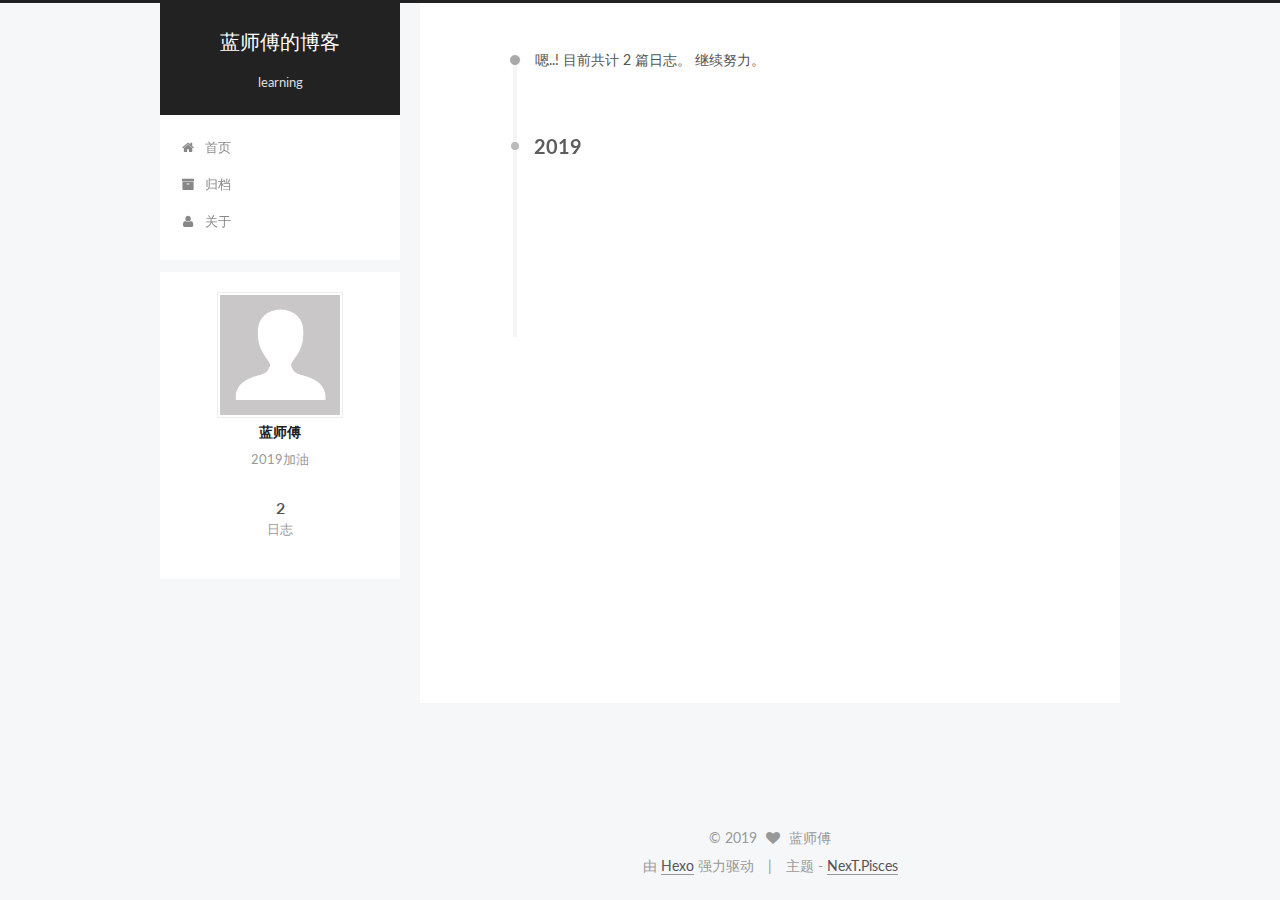
<file: archives/2019/01/index.html>
<!doctype html>



  


<html class="theme-next pisces use-motion" lang="zh-Hans">
<head><meta name="generator" content="Hexo 3.8.0">
  <meta charset="UTF-8">
<meta http-equiv="X-UA-Compatible" content="IE=edge">
<meta name="viewport" content="width=device-width, initial-scale=1, maximum-scale=1">



<meta http-equiv="Cache-Control" content="no-transform">
<meta http-equiv="Cache-Control" content="no-siteapp">















  
  
  <link href="/lib/fancybox/source/jquery.fancybox.css?v=2.1.5" rel="stylesheet" type="text/css">




  
  
  
  

  
    
    
  

  

  

  

  

  
    
    
    <link href="//fonts.googleapis.com/css?family=Lato:300,300italic,400,400italic,700,700italic&subset=latin,latin-ext" rel="stylesheet" type="text/css">
  






<link href="/lib/font-awesome/css/font-awesome.min.css?v=4.6.2" rel="stylesheet" type="text/css">

<link href="/css/main.css?v=5.1.0" rel="stylesheet" type="text/css">


  <meta name="keywords" content="Hexo, NexT">








  <link rel="shortcut icon" type="image/x-icon" href="/myicon.gif?v=5.1.0">






<meta name="description" content="2019加油">
<meta name="keywords" content="android&#x2F;java">
<meta property="og:type" content="website">
<meta property="og:title" content="蓝师傅的博客">
<meta property="og:url" content="http://yoursite.com/archives/2019/01/index.html">
<meta property="og:site_name" content="蓝师傅的博客">
<meta property="og:description" content="2019加油">
<meta property="og:locale" content="zh-Hans">
<meta name="twitter:card" content="summary">
<meta name="twitter:title" content="蓝师傅的博客">
<meta name="twitter:description" content="2019加油">



<script type="text/javascript" id="hexo.configurations">
  var NexT = window.NexT || {};
  var CONFIG = {
    root: '/',
    scheme: 'Pisces',
    sidebar: {"position":"left","display":"post","offset":12,"offset_float":0,"b2t":false,"scrollpercent":false},
    fancybox: true,
    motion: true,
    duoshuo: {
      userId: '0',
      author: '博主'
    },
    algolia: {
      applicationID: '',
      apiKey: '',
      indexName: '',
      hits: {"per_page":10},
      labels: {"input_placeholder":"Search for Posts","hits_empty":"We didn't find any results for the search: ${query}","hits_stats":"${hits} results found in ${time} ms"}
    }
  };
</script>



  <link rel="canonical" href="http://yoursite.com/archives/2019/01/">





  <title> 归档 | 蓝师傅的博客 </title>
</head>

<body itemscope="" itemtype="http://schema.org/WebPage" lang="zh-Hans">

  














  
  
    
  

  <div class="container one-collumn sidebar-position-left  page-archive  ">
    <div class="headband"></div>

    <header id="header" class="header" itemscope="" itemtype="http://schema.org/WPHeader">
      <div class="header-inner"><div class="site-brand-wrapper">
  <div class="site-meta ">
    

    <div class="custom-logo-site-title">
      <a href="/" class="brand" rel="start">
        <span class="logo-line-before"><i></i></span>
        <span class="site-title">蓝师傅的博客</span>
        <span class="logo-line-after"><i></i></span>
      </a>
    </div>
      
        <p class="site-subtitle">learning</p>
      
  </div>

  <div class="site-nav-toggle">
    <button>
      <span class="btn-bar"></span>
      <span class="btn-bar"></span>
      <span class="btn-bar"></span>
    </button>
  </div>
</div>

<nav class="site-nav">
  

  
    <ul id="menu" class="menu">
      
        
        <li class="menu-item menu-item-home">
          <a href="/" rel="section">
            
              <i class="menu-item-icon fa fa-fw fa-home"></i> <br>
            
            首页
          </a>
        </li>
      
        
        <li class="menu-item menu-item-archives">
          <a href="/archives" rel="section">
            
              <i class="menu-item-icon fa fa-fw fa-archive"></i> <br>
            
            归档
          </a>
        </li>
      
        
        <li class="menu-item menu-item-about">
          <a href="/about" rel="section">
            
              <i class="menu-item-icon fa fa-fw fa-user"></i> <br>
            
            关于
          </a>
        </li>
      

      
    </ul>
  

  
</nav>



 </div>
    </header>

    <main id="main" class="main">
      <div class="main-inner">
        <div class="content-wrap">
          <div id="content" class="content">
            

  <section id="posts" class="posts-collapse">
    <span class="archive-move-on"></span>

    <span class="archive-page-counter">
      
      
      
        
      
      嗯..! 目前共计 2 篇日志。 继续努力。
    </span>

    

      
      
      

      
        
        <div class="collection-title">
          <h2 class="archive-year motion-element" id="archive-year-2019">2019</h2>
        </div>
      
      

      

  <article class="post post-type-normal" itemscope="" itemtype="http://schema.org/Article">
    <header class="post-header">

      <h1 class="post-title">
        
            <a class="post-title-link" href="/2019/01/26/环境部署，结合github搭建属于自己的博客/" itemprop="url">
              
                <span itemprop="name">环境部署，结合github搭建属于自己的博客</span>
              
            </a>
        
      </h1>

      <div class="post-meta">
        <time class="post-time" itemprop="dateCreated" datetime="2019-01-26T15:09:09+08:00" content="2019-01-26">
          01-26
        </time>
      </div>

    </header>
  </article>



    

      
      
      

      
      

      

  <article class="post post-type-normal" itemscope="" itemtype="http://schema.org/Article">
    <header class="post-header">

      <h1 class="post-title">
        
            <a class="post-title-link" href="/2019/01/26/hello-world/" itemprop="url">
              
                <span itemprop="name">Hello World</span>
              
            </a>
        
      </h1>

      <div class="post-meta">
        <time class="post-time" itemprop="dateCreated" datetime="2019-01-26T13:55:47+08:00" content="2019-01-26">
          01-26
        </time>
      </div>

    </header>
  </article>



    

  </section>

  


          
          </div>
          


          

        </div>
        
          
  
  <div class="sidebar-toggle">
    <div class="sidebar-toggle-line-wrap">
      <span class="sidebar-toggle-line sidebar-toggle-line-first"></span>
      <span class="sidebar-toggle-line sidebar-toggle-line-middle"></span>
      <span class="sidebar-toggle-line sidebar-toggle-line-last"></span>
    </div>
  </div>

  <aside id="sidebar" class="sidebar">
    <div class="sidebar-inner">

      

      

      <section class="site-overview sidebar-panel sidebar-panel-active">
        <div class="site-author motion-element" itemprop="author" itemscope="" itemtype="http://schema.org/Person">
          <img class="site-author-image" itemprop="image" src="/images/avatar.gif" alt="蓝师傅">
          <p class="site-author-name" itemprop="name">蓝师傅</p>
           
              <p class="site-description motion-element" itemprop="description">2019加油</p>
          
        </div>
        <nav class="site-state motion-element">
        
          
            <div class="site-state-item site-state-posts">
              <a href="/archives">
                <span class="site-state-item-count">2</span>
                <span class="site-state-item-name">日志</span>
              </a>
            </div>
          

          

          

        </nav>

        

        <div class="links-of-author motion-element">
          
        </div>

        
        

        
        

        


      </section>

      

      

    </div>
  </aside>


        
      </div>
    </main>

    <footer id="footer" class="footer">
      <div class="footer-inner">
        <div class="copyright">
  
  &copy; 
  <span itemprop="copyrightYear">2019</span>
  <span class="with-love">
    <i class="fa fa-heart"></i>
  </span>
  <span class="author" itemprop="copyrightHolder">蓝师傅</span>
</div>


<div class="powered-by">
  由 <a class="theme-link" href="https://hexo.io">Hexo</a> 强力驱动
</div>

<div class="theme-info">
  主题 -
  <a class="theme-link" href="https://github.com/iissnan/hexo-theme-next">
    NexT.Pisces
  </a>
</div>


        

        
      </div>
    </footer>

    
      <div class="back-to-top">
        <i class="fa fa-arrow-up"></i>
        
      </div>
    
    
  </div>

  

<script type="text/javascript">
  if (Object.prototype.toString.call(window.Promise) !== '[object Function]') {
    window.Promise = null;
  }
</script>









  




  
  <script type="text/javascript" src="/lib/jquery/index.js?v=2.1.3"></script>

  
  <script type="text/javascript" src="/lib/fastclick/lib/fastclick.min.js?v=1.0.6"></script>

  
  <script type="text/javascript" src="/lib/jquery_lazyload/jquery.lazyload.js?v=1.9.7"></script>

  
  <script type="text/javascript" src="/lib/velocity/velocity.min.js?v=1.2.1"></script>

  
  <script type="text/javascript" src="/lib/velocity/velocity.ui.min.js?v=1.2.1"></script>

  
  <script type="text/javascript" src="/lib/fancybox/source/jquery.fancybox.pack.js?v=2.1.5"></script>


  


  <script type="text/javascript" src="/js/src/utils.js?v=5.1.0"></script>

  <script type="text/javascript" src="/js/src/motion.js?v=5.1.0"></script>



  
  


  <script type="text/javascript" src="/js/src/affix.js?v=5.1.0"></script>

  <script type="text/javascript" src="/js/src/schemes/pisces.js?v=5.1.0"></script>



  
  
    <script type="text/javascript" id="motion.page.archive">
      $('.archive-year').velocity('transition.slideLeftIn');
    </script>
  


  


  <script type="text/javascript" src="/js/src/bootstrap.js?v=5.1.0"></script>



  

  
    
  

  <script type="text/javascript">
    var duoshuoQuery = {short_name:"your-duoshuo-shortname"};
    (function() {
      var ds = document.createElement('script');
      ds.type = 'text/javascript';ds.async = true;
      ds.id = 'duoshuo-script';
      ds.src = (document.location.protocol == 'https:' ? 'https:' : 'http:') + '//static.duoshuo.com/embed.js';
      ds.charset = 'UTF-8';
      (document.getElementsByTagName('head')[0]
      || document.getElementsByTagName('body')[0]).appendChild(ds);
    })();
  </script>

  
    
    
    <script src="/lib/ua-parser-js/dist/ua-parser.min.js?v=0.7.9"></script>
    <script src="/js/src/hook-duoshuo.js"></script>
  













  
  

  

  

  

  


  

</body>
</html>
</file>
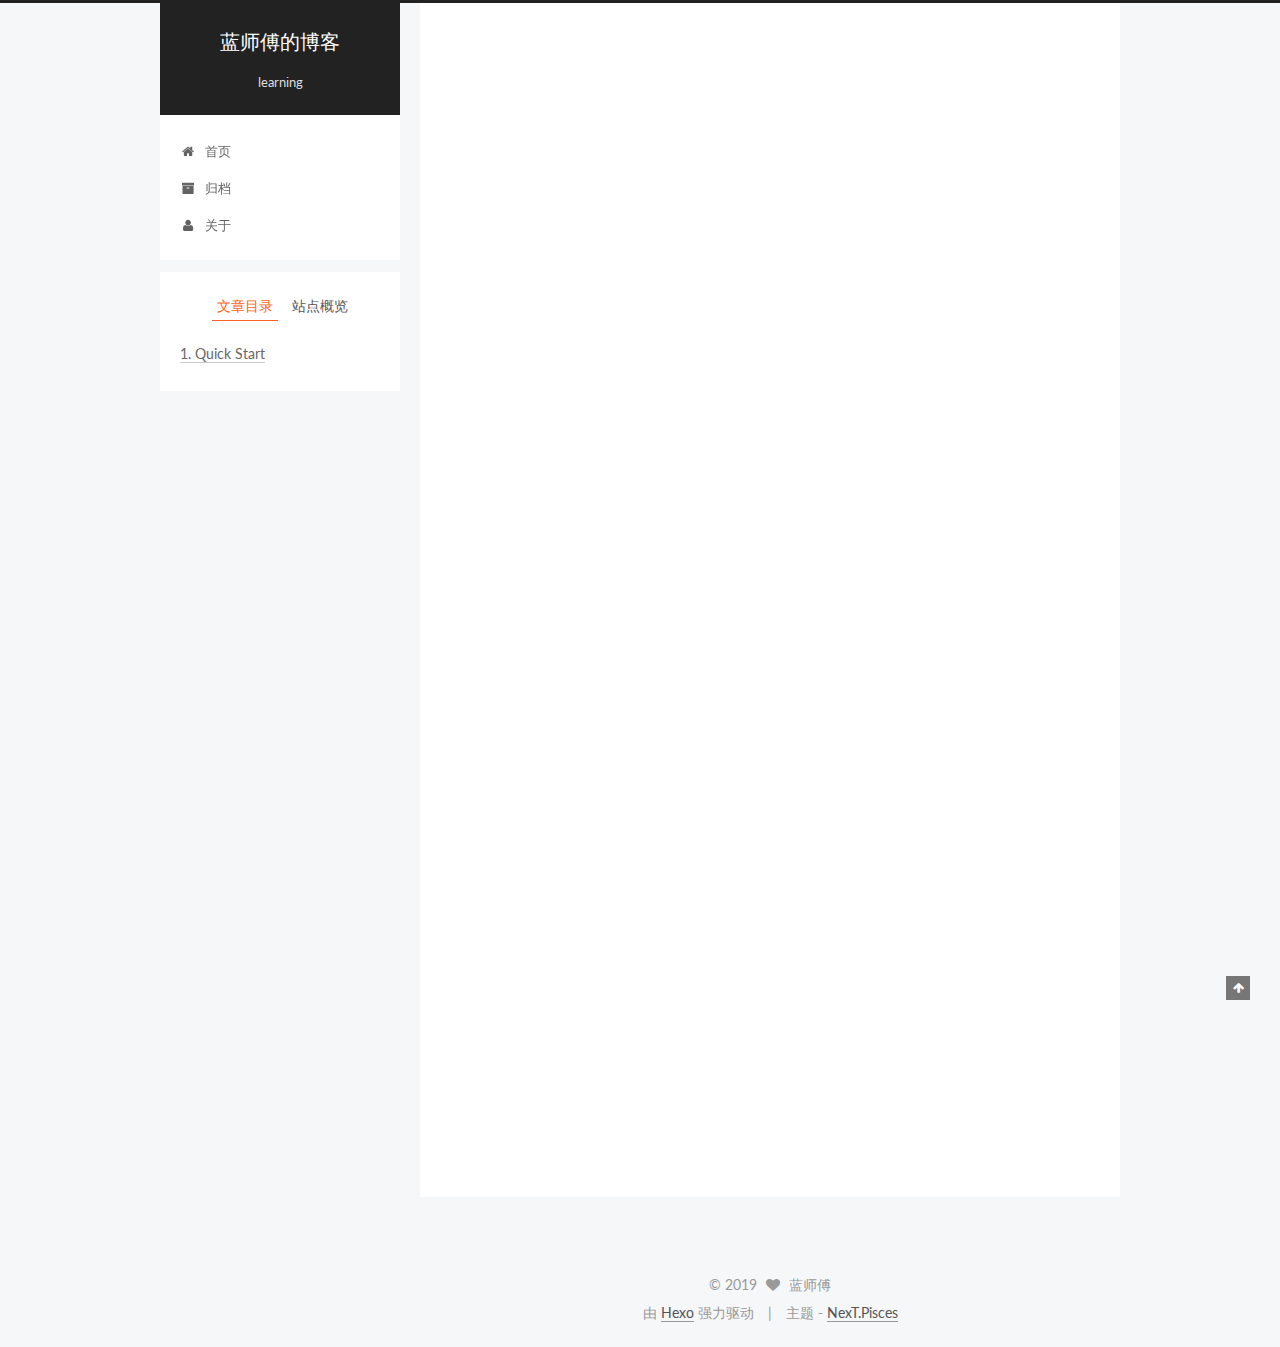
<file: 2019/01/26/hello-world/index.html>
<!doctype html>



  


<html class="theme-next pisces use-motion" lang="zh-Hans">
<head><meta name="generator" content="Hexo 3.8.0">
  <meta charset="UTF-8">
<meta http-equiv="X-UA-Compatible" content="IE=edge">
<meta name="viewport" content="width=device-width, initial-scale=1, maximum-scale=1">



<meta http-equiv="Cache-Control" content="no-transform">
<meta http-equiv="Cache-Control" content="no-siteapp">















  
  
  <link href="/lib/fancybox/source/jquery.fancybox.css?v=2.1.5" rel="stylesheet" type="text/css">




  
  
  
  

  
    
    
  

  

  

  

  

  
    
    
    <link href="//fonts.googleapis.com/css?family=Lato:300,300italic,400,400italic,700,700italic&subset=latin,latin-ext" rel="stylesheet" type="text/css">
  






<link href="/lib/font-awesome/css/font-awesome.min.css?v=4.6.2" rel="stylesheet" type="text/css">

<link href="/css/main.css?v=5.1.0" rel="stylesheet" type="text/css">


  <meta name="keywords" content="Hexo, NexT">








  <link rel="shortcut icon" type="image/x-icon" href="/myicon.gif?v=5.1.0">






<meta name="description" content="Welcome to Hexo! This is your very first post. Check documentation for more info. If you get any problems when using Hexo, you can find the answer in troubleshooting or you can ask me on GitHub. Quick">
<meta name="keywords" content="android&#x2F;java">
<meta property="og:type" content="article">
<meta property="og:title" content="Hello World">
<meta property="og:url" content="http://yoursite.com/2019/01/26/hello-world/index.html">
<meta property="og:site_name" content="蓝师傅的博客">
<meta property="og:description" content="Welcome to Hexo! This is your very first post. Check documentation for more info. If you get any problems when using Hexo, you can find the answer in troubleshooting or you can ask me on GitHub. Quick">
<meta property="og:locale" content="zh-Hans">
<meta property="og:updated_time" content="2019-01-26T05:55:47.044Z">
<meta name="twitter:card" content="summary">
<meta name="twitter:title" content="Hello World">
<meta name="twitter:description" content="Welcome to Hexo! This is your very first post. Check documentation for more info. If you get any problems when using Hexo, you can find the answer in troubleshooting or you can ask me on GitHub. Quick">



<script type="text/javascript" id="hexo.configurations">
  var NexT = window.NexT || {};
  var CONFIG = {
    root: '/',
    scheme: 'Pisces',
    sidebar: {"position":"left","display":"post","offset":12,"offset_float":0,"b2t":false,"scrollpercent":false},
    fancybox: true,
    motion: true,
    duoshuo: {
      userId: '0',
      author: '博主'
    },
    algolia: {
      applicationID: '',
      apiKey: '',
      indexName: '',
      hits: {"per_page":10},
      labels: {"input_placeholder":"Search for Posts","hits_empty":"We didn't find any results for the search: ${query}","hits_stats":"${hits} results found in ${time} ms"}
    }
  };
</script>



  <link rel="canonical" href="http://yoursite.com/2019/01/26/hello-world/">





  <title> Hello World | 蓝师傅的博客 </title>
</head>

<body itemscope="" itemtype="http://schema.org/WebPage" lang="zh-Hans">

  














  
  
    
  

  <div class="container one-collumn sidebar-position-left page-post-detail ">
    <div class="headband"></div>

    <header id="header" class="header" itemscope="" itemtype="http://schema.org/WPHeader">
      <div class="header-inner"><div class="site-brand-wrapper">
  <div class="site-meta ">
    

    <div class="custom-logo-site-title">
      <a href="/" class="brand" rel="start">
        <span class="logo-line-before"><i></i></span>
        <span class="site-title">蓝师傅的博客</span>
        <span class="logo-line-after"><i></i></span>
      </a>
    </div>
      
        <p class="site-subtitle">learning</p>
      
  </div>

  <div class="site-nav-toggle">
    <button>
      <span class="btn-bar"></span>
      <span class="btn-bar"></span>
      <span class="btn-bar"></span>
    </button>
  </div>
</div>

<nav class="site-nav">
  

  
    <ul id="menu" class="menu">
      
        
        <li class="menu-item menu-item-home">
          <a href="/" rel="section">
            
              <i class="menu-item-icon fa fa-fw fa-home"></i> <br>
            
            首页
          </a>
        </li>
      
        
        <li class="menu-item menu-item-archives">
          <a href="/archives" rel="section">
            
              <i class="menu-item-icon fa fa-fw fa-archive"></i> <br>
            
            归档
          </a>
        </li>
      
        
        <li class="menu-item menu-item-about">
          <a href="/about" rel="section">
            
              <i class="menu-item-icon fa fa-fw fa-user"></i> <br>
            
            关于
          </a>
        </li>
      

      
    </ul>
  

  
</nav>



 </div>
    </header>

    <main id="main" class="main">
      <div class="main-inner">
        <div class="content-wrap">
          <div id="content" class="content">
            

  <div id="posts" class="posts-expand">
    

  

  
  
  

  <article class="post post-type-normal " itemscope="" itemtype="http://schema.org/Article">
    <link itemprop="mainEntityOfPage" href="http://yoursite.com/2019/01/26/hello-world/">

    <span hidden itemprop="author" itemscope="" itemtype="http://schema.org/Person">
      <meta itemprop="name" content="蓝师傅">
      <meta itemprop="description" content="">
      <meta itemprop="image" content="/images/avatar.gif">
    </span>

    <span hidden itemprop="publisher" itemscope="" itemtype="http://schema.org/Organization">
      <meta itemprop="name" content="蓝师傅的博客">
    </span>

    
      <header class="post-header">

        
        
          <h1 class="post-title" itemprop="name headline">
            
            
              
                Hello World
              
            
          </h1>
        

        <div class="post-meta">
          <span class="post-time">
            
              <span class="post-meta-item-icon">
                <i class="fa fa-calendar-o"></i>
              </span>
              
                <span class="post-meta-item-text">发表于</span>
              
              <time title="创建于" itemprop="dateCreated datePublished" datetime="2019-01-26T13:55:47+08:00">
                2019-01-26
              </time>
            

            

            
          </span>

          

          
            
              <span class="post-comments-count">
                <span class="post-meta-divider">|</span>
                <span class="post-meta-item-icon">
                  <i class="fa fa-comment-o"></i>
                </span>
                <a href="/2019/01/26/hello-world/#comments" itemprop="discussionUrl">
                  <span class="post-comments-count ds-thread-count" data-thread-key="2019/01/26/hello-world/" itemprop="commentCount"></span>
                </a>
              </span>
            
          

          
          

          

          

          

        </div>
      </header>
    


    <div class="post-body" itemprop="articleBody">

      
      

      
        <p>Welcome to <a href="https://hexo.io/" target="_blank" rel="noopener">Hexo</a>! This is your very first post. Check <a href="https://hexo.io/docs/" target="_blank" rel="noopener">documentation</a> for more info. If you get any problems when using Hexo, you can find the answer in <a href="https://hexo.io/docs/troubleshooting.html" target="_blank" rel="noopener">troubleshooting</a> or you can ask me on <a href="https://github.com/hexojs/hexo/issues" target="_blank" rel="noopener">GitHub</a>.</p>
<h2 id="Quick-Start"><a href="#Quick-Start" class="headerlink" title="Quick Start"></a>Quick Start</h2><h3 id="Create-a-new-post"><a href="#Create-a-new-post" class="headerlink" title="Create a new post"></a>Create a new post</h3><figure class="highlight bash"><table><tr><td class="gutter"><pre><span class="line">1</span><br></pre></td><td class="code"><pre><span class="line">$ hexo new <span class="string">"My New Post"</span></span><br></pre></td></tr></table></figure>
<p>More info: <a href="https://hexo.io/docs/writing.html" target="_blank" rel="noopener">Writing</a></p>
<h3 id="Run-server"><a href="#Run-server" class="headerlink" title="Run server"></a>Run server</h3><figure class="highlight bash"><table><tr><td class="gutter"><pre><span class="line">1</span><br></pre></td><td class="code"><pre><span class="line">$ hexo server</span><br></pre></td></tr></table></figure>
<p>More info: <a href="https://hexo.io/docs/server.html" target="_blank" rel="noopener">Server</a></p>
<h3 id="Generate-static-files"><a href="#Generate-static-files" class="headerlink" title="Generate static files"></a>Generate static files</h3><figure class="highlight bash"><table><tr><td class="gutter"><pre><span class="line">1</span><br></pre></td><td class="code"><pre><span class="line">$ hexo generate</span><br></pre></td></tr></table></figure>
<p>More info: <a href="https://hexo.io/docs/generating.html" target="_blank" rel="noopener">Generating</a></p>
<h3 id="Deploy-to-remote-sites"><a href="#Deploy-to-remote-sites" class="headerlink" title="Deploy to remote sites"></a>Deploy to remote sites</h3><figure class="highlight bash"><table><tr><td class="gutter"><pre><span class="line">1</span><br></pre></td><td class="code"><pre><span class="line">$ hexo deploy</span><br></pre></td></tr></table></figure>
<p>More info: <a href="https://hexo.io/docs/deployment.html" target="_blank" rel="noopener">Deployment</a></p>

      
    </div>

    <div>
      
        

      
    </div>

    <div>
      
        

      
    </div>


    <footer class="post-footer">
      

      
        
      

      
        <div class="post-nav">
          <div class="post-nav-next post-nav-item">
            
          </div>

          <span class="post-nav-divider"></span>

          <div class="post-nav-prev post-nav-item">
            
              <a href="/2019/01/26/环境部署，结合github搭建属于自己的博客/" rel="prev" title="环境部署，结合github搭建属于自己的博客">
                环境部署，结合github搭建属于自己的博客 <i class="fa fa-chevron-right"></i>
              </a>
            
          </div>
        </div>
      

      
      
    </footer>
  </article>



    <div class="post-spread">
      
    </div>
  </div>

          
          </div>
          


          
  <div class="comments" id="comments">
    
      <div class="ds-thread" data-thread-key="2019/01/26/hello-world/" data-title="Hello World" data-url="http://yoursite.com/2019/01/26/hello-world/">
      </div>
    
  </div>


        </div>
        
          
  
  <div class="sidebar-toggle">
    <div class="sidebar-toggle-line-wrap">
      <span class="sidebar-toggle-line sidebar-toggle-line-first"></span>
      <span class="sidebar-toggle-line sidebar-toggle-line-middle"></span>
      <span class="sidebar-toggle-line sidebar-toggle-line-last"></span>
    </div>
  </div>

  <aside id="sidebar" class="sidebar">
    <div class="sidebar-inner">

      

      
        <ul class="sidebar-nav motion-element">
          <li class="sidebar-nav-toc sidebar-nav-active" data-target="post-toc-wrap">
            文章目录
          </li>
          <li class="sidebar-nav-overview" data-target="site-overview">
            站点概览
          </li>
        </ul>
      

      <section class="site-overview sidebar-panel">
        <div class="site-author motion-element" itemprop="author" itemscope="" itemtype="http://schema.org/Person">
          <img class="site-author-image" itemprop="image" src="/images/avatar.gif" alt="蓝师傅">
          <p class="site-author-name" itemprop="name">蓝师傅</p>
           
              <p class="site-description motion-element" itemprop="description">2019加油</p>
          
        </div>
        <nav class="site-state motion-element">
        
          
            <div class="site-state-item site-state-posts">
              <a href="/archives">
                <span class="site-state-item-count">2</span>
                <span class="site-state-item-name">日志</span>
              </a>
            </div>
          

          

          

        </nav>

        

        <div class="links-of-author motion-element">
          
        </div>

        
        

        
        

        


      </section>

      
      <!--noindex-->
        <section class="post-toc-wrap motion-element sidebar-panel sidebar-panel-active">
          <div class="post-toc">

            
              
            

            
              <div class="post-toc-content"><ol class="nav"><li class="nav-item nav-level-2"><a class="nav-link" href="#Quick-Start"><span class="nav-number">1.</span> <span class="nav-text">Quick Start</span></a><ol class="nav-child"><li class="nav-item nav-level-3"><a class="nav-link" href="#Create-a-new-post"><span class="nav-number">1.1.</span> <span class="nav-text">Create a new post</span></a></li><li class="nav-item nav-level-3"><a class="nav-link" href="#Run-server"><span class="nav-number">1.2.</span> <span class="nav-text">Run server</span></a></li><li class="nav-item nav-level-3"><a class="nav-link" href="#Generate-static-files"><span class="nav-number">1.3.</span> <span class="nav-text">Generate static files</span></a></li><li class="nav-item nav-level-3"><a class="nav-link" href="#Deploy-to-remote-sites"><span class="nav-number">1.4.</span> <span class="nav-text">Deploy to remote sites</span></a></li></ol></li></ol></div>
            

          </div>
        </section>
      <!--/noindex-->
      

      

    </div>
  </aside>


        
      </div>
    </main>

    <footer id="footer" class="footer">
      <div class="footer-inner">
        <div class="copyright">
  
  &copy; 
  <span itemprop="copyrightYear">2019</span>
  <span class="with-love">
    <i class="fa fa-heart"></i>
  </span>
  <span class="author" itemprop="copyrightHolder">蓝师傅</span>
</div>


<div class="powered-by">
  由 <a class="theme-link" href="https://hexo.io">Hexo</a> 强力驱动
</div>

<div class="theme-info">
  主题 -
  <a class="theme-link" href="https://github.com/iissnan/hexo-theme-next">
    NexT.Pisces
  </a>
</div>


        

        
      </div>
    </footer>

    
      <div class="back-to-top">
        <i class="fa fa-arrow-up"></i>
        
      </div>
    
    
  </div>

  

<script type="text/javascript">
  if (Object.prototype.toString.call(window.Promise) !== '[object Function]') {
    window.Promise = null;
  }
</script>









  




  
  <script type="text/javascript" src="/lib/jquery/index.js?v=2.1.3"></script>

  
  <script type="text/javascript" src="/lib/fastclick/lib/fastclick.min.js?v=1.0.6"></script>

  
  <script type="text/javascript" src="/lib/jquery_lazyload/jquery.lazyload.js?v=1.9.7"></script>

  
  <script type="text/javascript" src="/lib/velocity/velocity.min.js?v=1.2.1"></script>

  
  <script type="text/javascript" src="/lib/velocity/velocity.ui.min.js?v=1.2.1"></script>

  
  <script type="text/javascript" src="/lib/fancybox/source/jquery.fancybox.pack.js?v=2.1.5"></script>


  


  <script type="text/javascript" src="/js/src/utils.js?v=5.1.0"></script>

  <script type="text/javascript" src="/js/src/motion.js?v=5.1.0"></script>



  
  


  <script type="text/javascript" src="/js/src/affix.js?v=5.1.0"></script>

  <script type="text/javascript" src="/js/src/schemes/pisces.js?v=5.1.0"></script>



  
  <script type="text/javascript" src="/js/src/scrollspy.js?v=5.1.0"></script>
<script type="text/javascript" src="/js/src/post-details.js?v=5.1.0"></script>



  


  <script type="text/javascript" src="/js/src/bootstrap.js?v=5.1.0"></script>



  

  
    
  

  <script type="text/javascript">
    var duoshuoQuery = {short_name:"your-duoshuo-shortname"};
    (function() {
      var ds = document.createElement('script');
      ds.type = 'text/javascript';ds.async = true;
      ds.id = 'duoshuo-script';
      ds.src = (document.location.protocol == 'https:' ? 'https:' : 'http:') + '//static.duoshuo.com/embed.js';
      ds.charset = 'UTF-8';
      (document.getElementsByTagName('head')[0]
      || document.getElementsByTagName('body')[0]).appendChild(ds);
    })();
  </script>

  
    
    
    <script src="/lib/ua-parser-js/dist/ua-parser.min.js?v=0.7.9"></script>
    <script src="/js/src/hook-duoshuo.js"></script>
  













  
  

  

  

  

  


  

</body>
</html>
</file>
<file: css/main.css>
/* normalize.css v3.0.2 | MIT License | git.io/normalize */
html {
  font-family: sans-serif; /* 1 */
  -ms-text-size-adjust: 100%; /* 2 */
  -webkit-text-size-adjust: 100%; /* 2 */
}
body {
  margin: 0;
}
article,
aside,
details,
figcaption,
figure,
footer,
header,
hgroup,
main,
menu,
nav,
section,
summary {
  display: block;
}
audio,
canvas,
progress,
video {
  display: inline-block; /* 1 */
  vertical-align: baseline; /* 2 */
}
audio:not([controls]) {
  display: none;
  height: 0;
}
[hidden],
template {
  display: none;
}
a {
  background-color: transparent;
}
a:active,
a:hover {
  outline: 0;
}
abbr[title] {
  border-bottom: 1px dotted;
}
b,
strong {
  font-weight: bold;
}
dfn {
  font-style: italic;
}
h1 {
  font-size: 2em;
  margin: 0.67em 0;
}
mark {
  background: #ff0;
  color: #000;
}
small {
  font-size: 80%;
}
sub,
sup {
  font-size: 75%;
  line-height: 0;
  position: relative;
  vertical-align: baseline;
}
sup {
  top: -0.5em;
}
sub {
  bottom: -0.25em;
}
img {
  border: 0;
}
svg:not(:root) {
  overflow: hidden;
}
figure {
  margin: 1em 40px;
}
hr {
  -moz-box-sizing: content-box;
  box-sizing: content-box;
  height: 0;
}
pre {
  overflow: auto;
}
code,
kbd,
pre,
samp {
  font-family: monospace, monospace;
  font-size: 1em;
}
button,
input,
optgroup,
select,
textarea {
  color: inherit; /* 1 */
  font: inherit; /* 2 */
  margin: 0; /* 3 */
}
button {
  overflow: visible;
}
button,
select {
  text-transform: none;
}
button,
html input[type="button"],
input[type="reset"],
input[type="submit"] {
  -webkit-appearance: button; /* 2 */
  cursor: pointer; /* 3 */
}
button[disabled],
html input[disabled] {
  cursor: default;
}
button::-moz-focus-inner,
input::-moz-focus-inner {
  border: 0;
  padding: 0;
}
input {
  line-height: normal;
}
input[type="checkbox"],
input[type="radio"] {
  box-sizing: border-box; /* 1 */
  padding: 0; /* 2 */
}
input[type="number"]::-webkit-inner-spin-button,
input[type="number"]::-webkit-outer-spin-button {
  height: auto;
}
input[type="search"] {
  -webkit-appearance: textfield; /* 1 */
  -moz-box-sizing: content-box;
  -webkit-box-sizing: content-box; /* 2 */
  box-sizing: content-box;
}
input[type="search"]::-webkit-search-cancel-button,
input[type="search"]::-webkit-search-decoration {
  -webkit-appearance: none;
}
fieldset {
  border: 1px solid #c0c0c0;
  margin: 0 2px;
  padding: 0.35em 0.625em 0.75em;
}
legend {
  border: 0; /* 1 */
  padding: 0; /* 2 */
}
textarea {
  overflow: auto;
}
optgroup {
  font-weight: bold;
}
table {
  border-collapse: collapse;
  border-spacing: 0;
}
td,
th {
  padding: 0;
}
::selection {
  background: #262a30;
  color: #fff;
}
body {
  position: relative;
  font-family: 'Lato', "PingFang SC", "Microsoft YaHei", sans-serif;
  font-size: 14px;
  line-height: 2;
  color: #555;
  background: #f5f7f9;
}
@media (max-width: 767px) {
  body {
    padding-right: 0 !important;
  }
}
@media (min-width: 768px) and (max-width: 991px) {
  body {
    padding-right: 0 !important;
  }
}
@media (min-width: 1600px) {
  body {
    font-size: 16px;
  }
}
h1,
h2,
h3,
h4,
h5,
h6 {
  margin: 0;
  padding: 0;
  font-weight: bold;
  line-height: 1.5;
  font-family: 'Lato', "PingFang SC", "Microsoft YaHei", sans-serif;
}
h2,
h3,
h4,
h5,
h6 {
  margin: 20px 0 15px;
}
h1 {
  font-size: 22px;
}
@media (max-width: 767px) {
  h1 {
    font-size: 18px;
  }
}
h2 {
  font-size: 20px;
}
@media (max-width: 767px) {
  h2 {
    font-size: 16px;
  }
}
h3 {
  font-size: 18px;
}
@media (max-width: 767px) {
  h3 {
    font-size: 14px;
  }
}
h4 {
  font-size: 16px;
}
@media (max-width: 767px) {
  h4 {
    font-size: 12px;
  }
}
h5 {
  font-size: 14px;
}
@media (max-width: 767px) {
  h5 {
    font-size: 10px;
  }
}
h6 {
  font-size: 12px;
}
@media (max-width: 767px) {
  h6 {
    font-size: 8px;
  }
}
p {
  margin: 0 0 25px 0;
}
a {
  color: #555;
  text-decoration: none;
  border-bottom: 1px solid #999;
  word-wrap: break-word;
}
a:hover {
  color: #222;
  border-bottom-color: #222;
}
blockquote {
  margin: 0;
  padding: 0;
}
img {
  display: block;
  margin: auto;
  max-width: 100%;
  height: auto;
}
hr {
  margin: 40px 0;
  height: 3px;
  border: none;
  background-color: #ddd;
  background-image: repeating-linear-gradient(-45deg, #fff, #fff 4px, transparent 4px, transparent 8px);
}
blockquote {
  padding: 0 15px;
  color: #666;
  border-left: 4px solid #ddd;
}
blockquote cite::before {
  content: "-";
  padding: 0 5px;
}
dt {
  font-weight: 700;
}
dd {
  margin: 0;
  padding: 0;
}
.text-left {
  text-align: left;
}
.text-center {
  text-align: center;
}
.text-right {
  text-align: right;
}
.text-justify {
  text-align: justify;
}
.text-nowrap {
  white-space: nowrap;
}
.text-lowercase {
  text-transform: lowercase;
}
.text-uppercase {
  text-transform: uppercase;
}
.text-capitalize {
  text-transform: capitalize;
}
.center-block {
  display: block;
  margin-left: auto;
  margin-right: auto;
}
.clearfix:before,
.clearfix:after {
  content: " ";
  display: table;
}
.clearfix:after {
  clear: both;
}
.pullquote {
  width: 45%;
}
.pullquote.left {
  float: left;
  margin-left: 5px;
  margin-right: 10px;
}
.pullquote.right {
  float: right;
  margin-left: 10px;
  margin-right: 5px;
}
.affix.affix.affix {
  position: fixed;
}
.translation {
  margin-top: -20px;
  font-size: 14px;
  color: #999;
}
.scrollbar-measure {
  width: 100px;
  height: 100px;
  overflow: scroll;
  position: absolute;
  top: -9999px;
}
.use-motion .motion-element {
  opacity: 0;
}
table {
  margin: 20px 0;
  width: 100%;
  border-collapse: collapse;
  border-spacing: 0;
  border: 1px solid #ddd;
  font-size: 14px;
  table-layout: fixed;
  word-wrap: break-all;
}
table>tbody>tr:nth-of-type(odd) {
  background-color: #f9f9f9;
}
table>tbody>tr:hover {
  background-color: #f5f5f5;
}
caption,
th,
td {
  padding: 8px;
  text-align: left;
  vertical-align: middle;
  font-weight: normal;
}
th,
td {
  border-bottom: 3px solid #ddd;
  border-right: 1px solid #eee;
}
th {
  padding-bottom: 10px;
  font-weight: 700;
}
td {
  border-bottom-width: 1px;
}
html,
body {
  height: 100%;
}
.container {
  position: relative;
  min-height: 100%;
}
.header-inner {
  margin: 0 auto;
  padding: 100px 0 70px;
  width: 700px;
}
@media (min-width: 1600px) {
  .container .header-inner {
    width: 900px;
  }
}
.main {
  padding-bottom: 150px;
}
.main-inner {
  margin: 0 auto;
  width: 700px;
}
@media (min-width: 1600px) {
  .container .main-inner {
    width: 900px;
  }
}
.footer {
  position: absolute;
  left: 0;
  bottom: 0;
  width: 100%;
  min-height: 50px;
}
.footer-inner {
  box-sizing: border-box;
  margin: 20px auto;
  width: 700px;
}
@media (min-width: 1600px) {
  .container .footer-inner {
    width: 900px;
  }
}
pre,
.highlight {
  overflow: auto;
  margin: 20px 0;
  padding: 0;
  font-size: 13px;
  color: #4d4d4c;
  background: #f7f7f7;
  line-height: 1.6;
}
pre,
code {
  font-family: consolas, Menlo, "PingFang SC", "Microsoft YaHei", monospace;
}
code {
  padding: 2px 4px;
  word-wrap: break-word;
  color: #555;
  background: #eee;
  border-radius: 3px;
  font-size: 13px;
}
pre code {
  padding: 0;
  color: #4d4d4c;
  background: none;
  text-shadow: none;
}
.highlight {
  border-radius: 1px;
}
.highlight pre {
  border: none;
  margin: 0;
  padding: 10px 0;
}
.highlight table {
  margin: 0;
  width: auto;
  border: none;
}
.highlight td {
  border: none;
  padding: 0;
}
.highlight figcaption {
  font-size: 1em;
  color: #4d4d4c;
  line-height: 1em;
  margin-bottom: 1em;
}
.highlight figcaption:before,
.highlight figcaption:after {
  content: " ";
  display: table;
}
.highlight figcaption:after {
  clear: both;
}
.highlight figcaption a {
  float: right;
  color: #4d4d4c;
}
.highlight figcaption a:hover {
  border-bottom-color: #4d4d4c;
}
.highlight .gutter pre {
  padding-left: 10px;
  padding-right: 10px;
  color: #869194;
  text-align: right;
  background-color: #eff2f3;
}
.highlight .code pre {
  padding-left: 10px;
  padding-right: 10px;
  background-color: #f7f7f7;
}
.highlight .line {
  height: 20px;
}
.gutter {
  -webkit-user-select: none;
  -moz-user-select: none;
  -ms-user-select: none;
  user-select: none;
}
.gist table {
  width: auto;
}
.gist table td {
  border: none;
}
pre .deletion {
  background: #fdd;
}
pre .addition {
  background: #dfd;
}
pre .meta {
  color: #8959a8;
}
pre .comment {
  color: #8e908c;
}
pre .variable,
pre .attribute,
pre .tag,
pre .regexp,
pre .ruby .constant,
pre .xml .tag .title,
pre .xml .pi,
pre .xml .doctype,
pre .html .doctype,
pre .css .id,
pre .css .class,
pre .css .pseudo {
  color: #c82829;
}
pre .number,
pre .preprocessor,
pre .built_in,
pre .literal,
pre .params,
pre .constant,
pre .command {
  color: #f5871f;
}
pre .ruby .class .title,
pre .css .rules .attribute,
pre .string,
pre .value,
pre .inheritance,
pre .header,
pre .ruby .symbol,
pre .xml .cdata,
pre .special,
pre .number,
pre .formula {
  color: #718c00;
}
pre .title,
pre .css .hexcolor {
  color: #3e999f;
}
pre .function,
pre .python .decorator,
pre .python .title,
pre .ruby .function .title,
pre .ruby .title .keyword,
pre .perl .sub,
pre .javascript .title,
pre .coffeescript .title {
  color: #4271ae;
}
pre .keyword,
pre .javascript .function {
  color: #8959a8;
}
.full-image.full-image.full-image {
  border: none;
  max-width: 100%;
  width: auto;
  margin: 20px auto;
}
@media (min-width: 992px) {
  .full-image.full-image.full-image {
    max-width: none;
    width: 118%;
    margin: 0 -9%;
  }
}
.blockquote-center,
.page-home .post-type-quote blockquote,
.page-post-detail .post-type-quote blockquote {
  position: relative;
  margin: 40px 0;
  padding: 0;
  border-left: none;
  text-align: center;
}
.blockquote-center::before,
.page-home .post-type-quote blockquote::before,
.page-post-detail .post-type-quote blockquote::before,
.blockquote-center::after,
.page-home .post-type-quote blockquote::after,
.page-post-detail .post-type-quote blockquote::after {
  position: absolute;
  content: ' ';
  display: block;
  width: 100%;
  height: 24px;
  opacity: 0.2;
  background-repeat: no-repeat;
  background-position: 0 -6px;
  background-size: 22px 22px;
}
.blockquote-center::before,
.page-home .post-type-quote blockquote::before,
.page-post-detail .post-type-quote blockquote::before {
  top: -20px;
  background-image: url("../images/quote-l.svg");
  border-top: 1px solid #ccc;
}
.blockquote-center::after,
.page-home .post-type-quote blockquote::after,
.page-post-detail .post-type-quote blockquote::after {
  bottom: -20px;
  background-image: url("../images/quote-r.svg");
  border-bottom: 1px solid #ccc;
  background-position: 100% 8px;
}
.blockquote-center p,
.page-home .post-type-quote blockquote p,
.page-post-detail .post-type-quote blockquote p,
.blockquote-center div,
.page-home .post-type-quote blockquote div,
.page-post-detail .post-type-quote blockquote div {
  text-align: center;
}
.post .post-body .group-picture img {
  box-sizing: border-box;
  padding: 0 3px;
  border: none;
}
.post .group-picture-row {
  overflow: hidden;
  margin-top: 6px;
}
.post .group-picture-row:first-child {
  margin-top: 0;
}
.post .group-picture-column {
  float: left;
}
.page-post-detail .post-body .group-picture-column {
  float: none;
  margin-top: 10px;
  width: auto !important;
}
.page-post-detail .post-body .group-picture-column img {
  margin: 0 auto;
}
.page-archive .group-picture-container {
  overflow: hidden;
}
.page-archive .group-picture-row {
  float: left;
}
.page-archive .group-picture-row:first-child {
  margin-top: 6px;
}
.page-archive .group-picture-column {
  max-width: 150px;
  max-height: 150px;
}
.note {
  padding: 20px;
  margin: 20px 0;
  border: 1px solid #eee;
  border-left-width: 5px;
  border-radius: 3px;
}
.note h2,
.note h3,
.note h4,
.note h5,
.note h6 {
  margin-top: 0;
  margin-bottom: 5px;
}
.note p:last-child {
  margin-bottom: 0;
}
.note code {
  border-radius: 3px;
}
.note+.note {
  margin-top: -5px;
}
.default {
  border-left-color: #777;
}
.default h2,
.default h3,
.default h4,
.default h5,
.default h6 {
  color: #777;
}
.primary {
  border-left-color: #428bca;
}
.primary h2,
.primary h3,
.primary h4,
.primary h5,
.primary h6 {
  color: #428bca;
}
.success {
  border-left-color: #5cb85c;
}
.success h2,
.success h3,
.success h4,
.success h5,
.success h6 {
  color: #5cb85c;
}
.danger {
  border-left-color: #d9534f;
}
.danger h2,
.danger h3,
.danger h4,
.danger h5,
.danger h6 {
  color: #d9534f;
}
.warning {
  border-left-color: #f0ad4e;
}
.warning h2,
.warning h3,
.warning h4,
.warning h5,
.warning h6 {
  color: #f0ad4e;
}
.info {
  border-left-color: #5bc0de;
}
.info h2,
.info h3,
.info h4,
.info h5,
.info h6 {
  color: #5bc0de;
}
.exturl {
  background-color: transparent;
  cursor: pointer;
  border-bottom: 1px solid #999;
}
.exturl .fa {
  font-size: 14px;
}
.exturl:active,
.exturl:hover {
  outline: 0;
  color: #222;
  border-bottom-color: #222;
}
.btn {
  display: inline-block;
  padding: 0 20px;
  font-size: 14px;
  color: #fff;
  background: #222;
  border: 2px solid #555;
  text-decoration: none;
  border-radius: 0;
  transition-property: background-color;
  transition-duration: 0.2s;
  transition-timing-function: ease-in-out;
  transition-delay: 0s;
}
.btn:hover,
.post-button .btn:hover {
  border-color: #222;
  color: #fff;
  background: #222;
}
.btn-bar {
  display: block;
  width: 22px;
  height: 2px;
  background: #555;
  border-radius: 1px;
}
.btn-bar+.btn-bar {
  margin-top: 4px;
}
.pagination {
  margin: 120px 0 40px;
  text-align: center;
  border-top: 1px solid #eee;
}
.page-number-basic,
.pagination .prev,
.pagination .next,
.pagination .page-number,
.pagination .space {
  display: inline-block;
  position: relative;
  top: -1px;
  margin: 0 10px;
  padding: 0 10px;
  line-height: 30px;
}
@media (max-width: 767px) {
  .page-number-basic,
  .pagination .prev,
  .pagination .next,
  .pagination .page-number,
  .pagination .space {
    margin: 0 5px;
  }
}
.pagination .prev,
.pagination .next,
.pagination .page-number {
  border-bottom: 0;
  border-top: 1px solid #eee;
  transition-property: border-color;
  transition-duration: 0.2s;
  transition-timing-function: ease-in-out;
  transition-delay: 0s;
}
.pagination .prev:hover,
.pagination .next:hover,
.pagination .page-number:hover {
  border-top-color: #222;
}
.pagination .space {
  padding: 0;
  margin: 0;
}
.pagination .prev {
  margin-left: 0;
}
.pagination .next {
  margin-right: 0;
}
.pagination .page-number.current {
  color: #fff;
  background: #ccc;
  border-top-color: #ccc;
}
@media (max-width: 767px) {
  .pagination {
    border-top: none;
  }
  .pagination .prev,
  .pagination .next,
  .pagination .page-number {
    margin-bottom: 10px;
    border-top: 0;
    border-bottom: 1px solid #eee;
  }
  .pagination .prev:hover,
  .pagination .next:hover,
  .pagination .page-number:hover {
    border-bottom-color: #222;
  }
}
.comments {
  margin: 60px 20px 0;
}
.tag-cloud {
  text-align: center;
}
.tag-cloud a {
  display: inline-block;
  margin: 10px;
}
.back-to-top {
  box-sizing: border-box;
  position: fixed;
  bottom: -100px;
  right: 30px;
  z-index: 1050;
  padding: 0 6px;
  width: 24px;
  background: #222;
  font-size: 12px;
  opacity: 0.6;
  color: #fff;
  cursor: pointer;
  text-align: center;
  -webkit-transform: translateZ(0);
  transition-property: bottom;
  transition-duration: 0.2s;
  transition-timing-function: ease-in-out;
  transition-delay: 0s;
}
@media (max-width: 767px) {
  .back-to-top {
    display: none;
  }
}
@media (min-width: 768px) and (max-width: 991px) {
  .back-to-top {
    display: none;
  }
}
.back-to-top.back-to-top-on {
  bottom: 30px;
}
.header {
  background: #fff;
}
.header-inner {
  position: relative;
}
.headband {
  height: 3px;
  background: #222;
}
.site-meta {
  margin: 0;
  text-align: center;
}
@media (max-width: 767px) {
  .site-meta {
    text-align: center;
  }
}
.brand {
  position: relative;
  display: inline-block;
  padding: 0 40px;
  color: #fff;
  background: #222;
  border-bottom: none;
}
.brand:hover {
  color: #fff;
}
.logo {
  display: inline-block;
  margin-right: 5px;
  line-height: 36px;
  vertical-align: top;
}
.site-title {
  display: inline-block;
  vertical-align: top;
  line-height: 36px;
  font-size: 20px;
  font-weight: normal;
  font-family: 'Lato', "PingFang SC", "Microsoft YaHei", sans-serif;
}
.site-subtitle {
  margin-top: 10px;
  font-size: 13px;
  color: #ddd;
}
.use-motion .brand {
  opacity: 0;
}
.use-motion .logo,
.use-motion .site-title,
.use-motion .site-subtitle {
  opacity: 0;
  position: relative;
  top: -10px;
}
.site-nav-toggle {
  display: none;
  position: absolute;
  top: 10px;
  left: 10px;
}
@media (max-width: 767px) {
  .site-nav-toggle {
    display: block;
  }
}
.site-nav-toggle button {
  margin-top: 2px;
  padding: 9px 10px;
  background: transparent;
  border: none;
}
@media (max-width: 767px) {
  .site-nav {
    display: none;
    margin: 0 -10px;
    padding: 0 10px;
    clear: both;
    border-top: 1px solid #ddd;
  }
}
@media (min-width: 768px) and (max-width: 991px) {
  .site-nav {
    display: block !important;
  }
}
@media (min-width: 992px) {
  .site-nav {
    display: block !important;
  }
}
.menu {
  margin-top: 20px;
  padding-left: 0;
  text-align: center;
}
.menu .menu-item {
  display: inline-block;
  margin: 0 10px;
  list-style: none;
}
@media screen and (max-width: 767px) {
  .menu .menu-item {
    margin-top: 10px;
  }
}
.menu .menu-item a {
  display: block;
  font-size: 13px;
  line-height: inherit;
  border-bottom: 1px solid transparent;
  transition-property: border-color;
  transition-duration: 0.2s;
  transition-timing-function: ease-in-out;
  transition-delay: 0s;
}
.menu .menu-item a:hover,
.menu-item-active a {
  border-bottom-color: #222;
}
.menu .menu-item .fa {
  margin-right: 5px;
}
.use-motion .menu-item {
  opacity: 0;
}
.post-body {
  font-family: 'Lato', "PingFang SC", "Microsoft YaHei", sans-serif;
}
@media (max-width: 767px) {
  .post-body {
    word-break: break-word;
  }
}
.post-body .fancybox img {
  display: block !important;
  margin: 0 auto;
  cursor: pointer;
  cursor: zoom-in;
  cursor: -webkit-zoom-in;
}
.post-body .image-caption,
.post-body .figure .caption {
  margin: 10px auto 15px;
  text-align: center;
  font-size: 14px;
  color: #999;
  font-weight: bold;
  line-height: 1;
}
.post-sticky-flag {
  display: inline-block;
  font-size: 16px;
  -ms-transform: rotate(30deg);
  -webkit-transform: rotate(30deg);
  -moz-transform: rotate(30deg);
  -ms-transform: rotate(30deg);
  -o-transform: rotate(30deg);
  transform: rotate(30deg);
}
.posts-expand {
  padding-top: 40px;
}
@media (max-width: 767px) {
  .posts-expand {
    margin: 0 20px;
  }
  .post-body pre,
  .post-body .highlight {
    padding: 10px;
  }
  .post-body pre .gutter pre,
  .post-body .highlight .gutter pre {
    padding-right: 10px;
  }
}
@media (min-width: 992px) {
  .posts-expand .post-body {
    text-align: justify;
  }
}
.posts-expand .post-body h2,
.posts-expand .post-body h3,
.posts-expand .post-body h4,
.posts-expand .post-body h5,
.posts-expand .post-body h6 {
  padding-top: 10px;
}
.posts-expand .post-body h2 .header-anchor,
.posts-expand .post-body h3 .header-anchor,
.posts-expand .post-body h4 .header-anchor,
.posts-expand .post-body h5 .header-anchor,
.posts-expand .post-body h6 .header-anchor {
  float: right;
  margin-left: 10px;
  color: #ccc;
  border-bottom-style: none;
  visibility: hidden;
}
.posts-expand .post-body h2 .header-anchor:hover,
.posts-expand .post-body h3 .header-anchor:hover,
.posts-expand .post-body h4 .header-anchor:hover,
.posts-expand .post-body h5 .header-anchor:hover,
.posts-expand .post-body h6 .header-anchor:hover {
  color: inherit;
}
.posts-expand .post-body h2:hover .header-anchor,
.posts-expand .post-body h3:hover .header-anchor,
.posts-expand .post-body h4:hover .header-anchor,
.posts-expand .post-body h5:hover .header-anchor,
.posts-expand .post-body h6:hover .header-anchor {
  visibility: visible;
}
.posts-expand .post-body ul li {
  list-style: circle;
}
.posts-expand .post-body img {
  box-sizing: border-box;
  margin: auto;
  padding: 3px;
  border: 1px solid #ddd;
}
.posts-expand .fancybox img {
  margin: 0 auto;
}
@media (max-width: 767px) {
  .posts-collapse {
    margin: 0 20px;
  }
  .posts-collapse .post-title,
  .posts-collapse .post-meta {
    display: block;
    width: auto;
    text-align: left;
  }
}
.posts-collapse {
  position: relative;
  z-index: 1010;
  margin-left: 55px;
}
.posts-collapse::after {
  content: " ";
  position: absolute;
  top: 20px;
  left: 0;
  margin-left: -2px;
  width: 4px;
  height: 100%;
  background: #f5f5f5;
  z-index: -1;
}
@media (max-width: 767px) {
  .posts-collapse {
    margin: 0 20px;
  }
}
.posts-collapse .collection-title {
  position: relative;
  margin: 60px 0;
}
.posts-collapse .collection-title h2 {
  margin-left: 20px;
}
.posts-collapse .collection-title small {
  color: #bbb;
}
.posts-collapse .collection-title::before {
  content: " ";
  position: absolute;
  left: 0;
  top: 50%;
  margin-left: -4px;
  margin-top: -4px;
  width: 8px;
  height: 8px;
  background: #bbb;
  border-radius: 50%;
}
.posts-collapse .post {
  margin: 30px 0;
}
.posts-collapse .post-header {
  position: relative;
  transition-duration: 0.2s;
  transition-timing-function: ease-in-out;
  transition-delay: 0s;
  transition-property: border;
  border-bottom: 1px dashed #ccc;
}
.posts-collapse .post-header::before {
  content: " ";
  position: absolute;
  left: 0;
  top: 12px;
  width: 6px;
  height: 6px;
  margin-left: -4px;
  background: #bbb;
  border-radius: 50%;
  border: 1px solid #fff;
  transition-duration: 0.2s;
  transition-timing-function: ease-in-out;
  transition-delay: 0s;
  transition-property: background;
}
.posts-collapse .post-header:hover {
  border-bottom-color: #666;
}
.posts-collapse .post-header:hover::before {
  background: #222;
}
.posts-collapse .post-meta {
  position: absolute;
  font-size: 12px;
  left: 20px;
  top: 5px;
}
.posts-collapse .post-comments-count {
  display: none;
}
.posts-collapse .post-title {
  margin-left: 60px;
  font-size: 16px;
  font-weight: normal;
  line-height: inherit;
}
.posts-collapse .post-title::after {
  margin-left: 3px;
  opacity: 0.6;
}
.posts-collapse .post-title a {
  color: #666;
  border-bottom: none;
}
.page-home .post-type-quote .post-header,
.page-post-detail .post-type-quote .post-header,
.page-home .post-type-quote .post-tags,
.page-post-detail .post-type-quote .post-tags {
  display: none;
}
.posts-expand .post-title {
  font-size: 26px;
  text-align: center;
  word-break: break-word;
  font-weight: 400;
}
@media (max-width: 767px) {
  .posts-expand .post-title {
    font-size: 22px;
  }
}
.posts-expand .post-title-link {
  display: inline-block;
  position: relative;
  color: #555;
  border-bottom: none;
  line-height: 1.2;
  vertical-align: top;
}
.posts-expand .post-title-link::before {
  content: "";
  position: absolute;
  width: 100%;
  height: 2px;
  bottom: 0;
  left: 0;
  background-color: #000;
  visibility: hidden;
  -webkit-transform: scaleX(0);
  -moz-transform: scaleX(0);
  -ms-transform: scaleX(0);
  -o-transform: scaleX(0);
  transform: scaleX(0);
  transition-duration: 0.2s;
  transition-timing-function: ease-in-out;
  transition-delay: 0s;
}
.posts-expand .post-title-link:hover::before {
  visibility: visible;
  -webkit-transform: scaleX(1);
  -moz-transform: scaleX(1);
  -ms-transform: scaleX(1);
  -o-transform: scaleX(1);
  transform: scaleX(1);
}
.posts-expand .post-title-link .fa {
  font-size: 16px;
}
.posts-expand .post-meta {
  margin: 3px 0 60px 0;
  color: #999;
  font-family: 'Lato', "PingFang SC", "Microsoft YaHei", sans-serif;
  font-size: 12px;
  text-align: center;
}
.posts-expand .post-meta .post-category-list {
  display: inline-block;
  margin: 0;
  padding: 3px;
}
.posts-expand .post-meta .post-category-list-link {
  color: #999;
}
.posts-expand .post-meta .post-description {
  font-size: 14px;
  margin-top: 2px;
}
.post-meta-divider {
  margin: 0 0.5em;
}
.post-meta-item-icon {
  margin-right: 3px;
}
@media (min-width: 768px) and (max-width: 991px) {
  .post-meta-item-icon {
    display: inline-block;
  }
}
@media (max-width: 767px) {
  .post-meta-item-icon {
    display: inline-block;
  }
}
@media (min-width: 768px) and (max-width: 991px) {
  .post-meta-item-text {
    display: none;
  }
}
@media (max-width: 767px) {
  .post-meta-item-text {
    display: none;
  }
}
@media (max-width: 767px) {
  .posts-expand .post-comments-count {
    display: none;
  }
}
.social-like {
  font-size: 14px;
  height: 20px;
  text-align: center;
  border-top: 1px solid #eee;
  padding-top: 9px;
  margin-top: 45px;
  display: flex;
  justify-content: center;
}
.vk_like {
  width: 85px;
  height: 21px;
  padding-top: 7px;
  align-self: center;
}
.fb_like {
  height: 30px;
  align-self: center;
}
.post-button {
  margin-top: 50px;
}
.post-button .btn {
  color: #555;
  font-size: 14px;
  background: #fff;
  border-radius: 2px;
  line-height: 2;
  margin: 0 4px 8px 4px;
}
.post-button .fa-fw {
  width: 1.285714285714286em;
  text-align: left;
}
.posts-expand .post-tags {
  margin-top: 40px;
  text-align: center;
}
.posts-expand .post-tags a {
  display: inline-block;
  margin-right: 10px;
  font-size: 13px;
}
.post-nav {
  display: table;
  margin-top: 15px;
  width: 100%;
  border-top: 1px solid #eee;
}
.post-nav-divider {
  display: table-cell;
  width: 10%;
}
.post-nav-item {
  display: table-cell;
  padding: 10px 0 0 0;
  width: 45%;
  vertical-align: top;
}
.post-nav-item a {
  position: relative;
  display: block;
  line-height: 25px;
  font-size: 14px;
  color: #555;
  border-bottom: none;
}
.post-nav-item a:hover {
  color: #222;
  border-bottom: none;
}
.post-nav-item a:active {
  top: 2px;
}
.post-nav-item .fa {
  position: absolute;
  top: 8px;
  left: 0;
  font-size: 12px;
}
.post-nav-next a {
  padding-left: 15px;
}
.post-nav-prev {
  text-align: right;
}
.post-nav-prev a {
  padding-right: 15px;
}
.post-nav-prev .fa {
  right: 0;
  left: auto;
}
.posts-expand .post-eof {
  display: block;
  margin: 80px auto 60px;
  width: 8%;
  height: 1px;
  background: #ccc;
  text-align: center;
}
.post:last-child .post-eof.post-eof.post-eof {
  display: none;
}
.post-gallery {
  display: table;
  table-layout: fixed;
  width: 100%;
  border-collapse: separate;
}
.post-gallery-row {
  display: table-row;
}
.post-gallery .post-gallery-img {
  display: table-cell;
  text-align: center;
  vertical-align: middle;
  border: none;
}
.post-gallery .post-gallery-img img {
  max-width: 100%;
  max-height: 100%;
  border: none;
}
.fancybox-close,
.fancybox-close:hover {
  border: none;
}
.sidebar {
  position: fixed;
  right: 0;
  top: 0;
  bottom: 0;
  width: 0;
  z-index: 1040;
  box-shadow: inset 0 2px 6px #000;
  background: #222;
  -webkit-transform: translateZ(0);
}
.sidebar a {
  color: #999;
  border-bottom-color: #555;
}
.sidebar a:hover {
  color: #eee;
}
@media (min-width: 768px) and (max-width: 991px) {
  .sidebar {
    display: none !important;
  }
}
@media (max-width: 767px) {
  .sidebar {
    display: none !important;
  }
}
.sidebar-inner {
  position: relative;
  padding: 20px 10px;
  color: #999;
  text-align: center;
}
.sidebar-toggle {
  position: fixed;
  right: 30px;
  bottom: 45px;
  width: 14px;
  height: 14px;
  padding: 5px;
  background: #222;
  line-height: 0;
  z-index: 1050;
  cursor: pointer;
  -webkit-transform: translateZ(0);
}
@media (min-width: 768px) and (max-width: 991px) {
  .sidebar-toggle {
    display: none;
  }
}
@media (max-width: 767px) {
  .sidebar-toggle {
    display: none;
  }
}
.sidebar-toggle-line {
  position: relative;
  display: inline-block;
  vertical-align: top;
  height: 2px;
  width: 100%;
  background: #fff;
  margin-top: 3px;
}
.sidebar-toggle-line:first-child {
  margin-top: 0;
}
.site-author-image {
  display: block;
  margin: 0 auto;
  padding: 2px;
  max-width: 120px;
  height: auto;
  border: 1px solid #eee;
}
.site-author-name {
  margin: 0;
  text-align: center;
  color: #222;
  font-weight: 600;
}
.site-description {
  margin-top: 0;
  text-align: center;
  font-size: 13px;
  color: #999;
}
.site-state {
  overflow: hidden;
  line-height: 1.4;
  white-space: nowrap;
  text-align: center;
}
.site-state-item {
  display: inline-block;
  padding: 0 15px;
  border-left: 1px solid #eee;
}
.site-state-item:first-child {
  border-left: none;
}
.site-state-item a {
  border-bottom: none;
}
.site-state-item-count {
  display: block;
  text-align: center;
  color: inherit;
  font-weight: 600;
  font-size: 16px;
}
.site-state-item-name {
  font-size: 13px;
  color: #999;
}
.feed-link {
  margin-top: 20px;
}
.feed-link a {
  display: inline-block;
  padding: 0 15px;
  color: #fc6423;
  border: 1px solid #fc6423;
  border-radius: 4px;
}
.feed-link a i {
  color: #fc6423;
  font-size: 14px;
}
.feed-link a:hover {
  color: #fff;
  background: #fc6423;
}
.feed-link a:hover i {
  color: #fff;
}
.links-of-author {
  margin-top: 20px;
}
.links-of-author a {
  display: inline-block;
  vertical-align: middle;
  margin-right: 10px;
  margin-bottom: 10px;
  border-bottom-color: #555;
  font-size: 13px;
}
.links-of-author a:before {
  display: inline-block;
  vertical-align: middle;
  margin-right: 3px;
  content: " ";
  width: 4px;
  height: 4px;
  border-radius: 50%;
  background: #ffff96;
}
.links-of-blogroll {
  font-size: 13px;
}
.links-of-blogroll-title {
  margin-top: 20px;
  font-size: 14px;
  font-weight: 600;
}
.links-of-blogroll-list {
  margin: 0;
  padding: 0;
}
.links-of-blogroll-item {
  padding: 2px 10px;
}
.sidebar-nav {
  margin: 0 0 20px;
  padding-left: 0;
}
.sidebar-nav li {
  display: inline-block;
  cursor: pointer;
  border-bottom: 1px solid transparent;
  font-size: 14px;
  color: #555;
}
.sidebar-nav li:hover {
  color: #fc6423;
}
.page-post-detail .sidebar-nav-toc {
  padding: 0 5px;
}
.page-post-detail .sidebar-nav-overview {
  margin-left: 10px;
}
.sidebar-nav .sidebar-nav-active {
  color: #fc6423;
  border-bottom-color: #fc6423;
}
.sidebar-nav .sidebar-nav-active:hover {
  color: #fc6423;
}
.sidebar-panel {
  display: none;
}
.sidebar-panel-active {
  display: block;
}
.post-toc-empty {
  font-size: 14px;
  color: #666;
}
.post-toc-wrap {
  overflow: hidden;
}
.post-toc {
  overflow: auto;
}
.post-toc ol {
  margin: 0;
  padding: 0 2px 5px 10px;
  text-align: left;
  list-style: none;
  font-size: 14px;
}
.post-toc ol > ol {
  padding-left: 0;
}
.post-toc ol a {
  transition-duration: 0.2s;
  transition-timing-function: ease-in-out;
  transition-delay: 0s;
  transition-property: all;
  color: #666;
  border-bottom-color: #ccc;
}
.post-toc ol a:hover {
  color: #000;
  border-bottom-color: #000;
}
.post-toc .nav-item {
  overflow: hidden;
  text-overflow: ellipsis;
  white-space: nowrap;
  line-height: 1.8;
}
.post-toc .nav .nav-child {
  display: none;
}
.post-toc .nav .active > .nav-child {
  display: block;
}
.post-toc .nav .active-current > .nav-child {
  display: block;
}
.post-toc .nav .active-current > .nav-child > .nav-item {
  display: block;
}
.post-toc .nav .active > a {
  color: #fc6423;
  border-bottom-color: #fc6423;
}
.post-toc .nav .active-current > a {
  color: #fc6423;
}
.post-toc .nav .active-current > a:hover {
  color: #fc6423;
}
.footer {
  font-size: 14px;
  color: #999;
}
.footer img {
  border: none;
}
.footer-inner {
  text-align: center;
}
.with-love {
  display: inline-block;
  margin: 0 5px;
}
.powered-by,
.theme-info {
  display: inline-block;
}
.powered-by {
  margin-right: 10px;
}
.powered-by::after {
  content: "|";
  padding-left: 10px;
}
.cc-license {
  margin-top: 10px;
  text-align: center;
}
.cc-license .cc-opacity {
  opacity: 0.7;
  border-bottom: none;
}
.cc-license .cc-opacity:hover {
  opacity: 0.9;
}
.cc-license img {
  display: inline-block;
}
.theme-next #ds-thread #ds-reset {
  color: #555;
}
.theme-next #ds-thread #ds-reset .ds-replybox {
  margin-bottom: 30px;
}
.theme-next #ds-thread #ds-reset .ds-replybox .ds-avatar,
.theme-next #ds-reset .ds-avatar img {
  box-shadow: none;
}
.theme-next #ds-thread #ds-reset .ds-textarea-wrapper {
  border-color: #c7d4e1;
  background: none;
  border-top-right-radius: 3px;
  border-top-left-radius: 3px;
}
.theme-next #ds-thread #ds-reset .ds-textarea-wrapper textarea {
  height: 60px;
}
.theme-next #ds-reset .ds-rounded-top {
  border-radius: 0;
}
.theme-next #ds-thread #ds-reset .ds-post-toolbar {
  box-sizing: border-box;
  border: 1px solid #c7d4e1;
  background: #f6f8fa;
}
.theme-next #ds-thread #ds-reset .ds-post-options {
  height: 40px;
  border: none;
  background: none;
}
.theme-next #ds-thread #ds-reset .ds-toolbar-buttons {
  top: 11px;
}
.theme-next #ds-thread #ds-reset .ds-sync {
  top: 5px;
}
.theme-next #ds-thread #ds-reset .ds-post-button {
  top: 4px;
  right: 5px;
  width: 90px;
  height: 30px;
  border: 1px solid #c5ced7;
  border-radius: 3px;
  background-image: linear-gradient(#fbfbfc, #f5f7f9);
  color: #60676d;
}
.theme-next #ds-thread #ds-reset .ds-post-button:hover {
  background-position: 0 -30px;
  color: #60676d;
}
.theme-next #ds-thread #ds-reset .ds-comments-info {
  padding: 10px 0;
}
.theme-next #ds-thread #ds-reset .ds-sort {
  display: none;
}
.theme-next #ds-thread #ds-reset li.ds-tab a.ds-current {
  border: none;
  background: #f6f8fa;
  color: #60676d;
}
.theme-next #ds-thread #ds-reset li.ds-tab a.ds-current:hover {
  background-color: #e9f0f7;
  color: #60676d;
}
.theme-next #ds-thread #ds-reset li.ds-tab a {
  border-radius: 2px;
  padding: 5px;
}
.theme-next #ds-thread #ds-reset .ds-login-buttons p {
  color: #999;
  line-height: 36px;
}
.theme-next #ds-thread #ds-reset .ds-login-buttons .ds-service-list li {
  height: 28px;
}
.theme-next #ds-thread #ds-reset .ds-service-list a {
  background: none;
  padding: 5px;
  border: 1px solid;
  border-radius: 3px;
  text-align: center;
}
.theme-next #ds-thread #ds-reset .ds-service-list a:hover {
  color: #fff;
  background: #666;
}
.theme-next #ds-thread #ds-reset .ds-service-list .ds-weibo {
  color: #fc9b00;
  border-color: #fc9b00;
}
.theme-next #ds-thread #ds-reset .ds-service-list .ds-weibo:hover {
  background: #fc9b00;
}
.theme-next #ds-thread #ds-reset .ds-service-list .ds-qq {
  color: #60a3ec;
  border-color: #60a3ec;
}
.theme-next #ds-thread #ds-reset .ds-service-list .ds-qq:hover {
  background: #60a3ec;
}
.theme-next #ds-thread #ds-reset .ds-service-list .ds-renren {
  color: #2e7ac4;
  border-color: #2e7ac4;
}
.theme-next #ds-thread #ds-reset .ds-service-list .ds-renren:hover {
  background: #2e7ac4;
}
.theme-next #ds-thread #ds-reset .ds-service-list .ds-douban {
  color: #37994c;
  border-color: #37994c;
}
.theme-next #ds-thread #ds-reset .ds-service-list .ds-douban:hover {
  background: #37994c;
}
.theme-next #ds-thread #ds-reset .ds-service-list .ds-kaixin {
  color: #fef20d;
  border-color: #fef20d;
}
.theme-next #ds-thread #ds-reset .ds-service-list .ds-kaixin:hover {
  background: #fef20d;
}
.theme-next #ds-thread #ds-reset .ds-service-list .ds-netease {
  color: #f00;
  border-color: #f00;
}
.theme-next #ds-thread #ds-reset .ds-service-list .ds-netease:hover {
  background: #f00;
}
.theme-next #ds-thread #ds-reset .ds-service-list .ds-sohu {
  color: #ffcb05;
  border-color: #ffcb05;
}
.theme-next #ds-thread #ds-reset .ds-service-list .ds-sohu:hover {
  background: #ffcb05;
}
.theme-next #ds-thread #ds-reset .ds-service-list .ds-baidu {
  color: #2831e0;
  border-color: #2831e0;
}
.theme-next #ds-thread #ds-reset .ds-service-list .ds-baidu:hover {
  background: #2831e0;
}
.theme-next #ds-thread #ds-reset .ds-service-list .ds-google {
  color: #166bec;
  border-color: #166bec;
}
.theme-next #ds-thread #ds-reset .ds-service-list .ds-google:hover {
  background: #166bec;
}
.theme-next #ds-thread #ds-reset .ds-service-list .ds-weixin {
  color: #00ce0d;
  border-color: #00ce0d;
}
.theme-next #ds-thread #ds-reset .ds-service-list .ds-weixin:hover {
  background: #00ce0d;
}
.theme-next #ds-thread #ds-reset .ds-service-list .ds-more-services {
  border: none;
}
.theme-next #ds-thread #ds-reset .ds-service-list .ds-more-services:hover {
  background: none;
}
.theme-next #ds-reset .duoshuo-ua-admin {
  display: inline-block;
  color: #f00;
}
.theme-next #ds-reset .duoshuo-ua-platform,
.theme-next #ds-reset .duoshuo-ua-browser {
  color: #ccc;
}
.theme-next #ds-reset .duoshuo-ua-platform .fa,
.theme-next #ds-reset .duoshuo-ua-browser .fa {
  display: inline-block;
  margin-right: 3px;
}
.theme-next #ds-reset .duoshuo-ua-separator {
  display: inline-block;
  margin-left: 5px;
}
.theme-next .this_ua {
  background-color: #ccc !important;
  border-radius: 4px;
  padding: 0 5px !important;
  margin: 1px 1px !important;
  border: 1px solid #bbb !important;
  color: #fff;
  display: inline-block !important;
}
.theme-next .this_ua.admin {
  background-color: #d9534f !important;
  border-color: #d9534f !important;
}
.theme-next .this_ua.platform.iOS,
.theme-next .this_ua.platform.Mac,
.theme-next .this_ua.platform.Windows {
  background-color: #39b3d7 !important;
  border-color: #46b8da !important;
}
.theme-next .this_ua.platform.Linux {
  background-color: #3a3a3a !important;
  border-color: #1f1f1f !important;
}
.theme-next .this_ua.platform.Android {
  background-color: #00c47d !important;
  border-color: #01b171 !important;
}
.theme-next .this_ua.browser.Mobile,
.theme-next .this_ua.browser.Chrome {
  background-color: #5cb85c !important;
  border-color: #4cae4c !important;
}
.theme-next .this_ua.browser.Firefox {
  background-color: #f0ad4e !important;
  border-color: #eea236 !important;
}
.theme-next .this_ua.browser.Maxthon,
.theme-next .this_ua.browser.IE {
  background-color: #428bca !important;
  border-color: #357ebd !important;
}
.theme-next .this_ua.browser.baidu,
.theme-next .this_ua.browser.UCBrowser,
.theme-next .this_ua.browser.Opera {
  background-color: #d9534f !important;
  border-color: #d43f3a !important;
}
.theme-next .this_ua.browser.Android,
.theme-next .this_ua.browser.QQBrowser {
  background-color: #78ace9 !important;
  border-color: #4cae4c !important;
}
.cloud-tie-wrapper img {
  display: inline-block;
}
.cloud-tie-wrapper .total-txt {
  font-size: 1em !important;
}
.cloud-tie-join-count .join-count {
  color: #555 !important;
  font-size: inherit !important;
  margin: 0 !important;
}
.post-spread {
  margin-top: 20px;
  text-align: center;
}
.jiathis_style {
  display: inline-block;
}
.jiathis_style a {
  border: none;
}
.post-spread {
  margin-top: 20px;
  text-align: center;
}
.bdshare-slide-button-box a {
  border: none;
}
.bdsharebuttonbox {
  display: inline-block;
}
.bdsharebuttonbox a {
  border: none;
}
.local-search-pop-overlay {
  position: fixed;
  width: 100%;
  height: 100%;
  top: 0;
  left: 0;
  z-index: 2080;
  background-color: rgba(0,0,0,0.3);
}
.local-search-popup {
  display: none;
  position: fixed;
  top: 10%;
  left: 50%;
  margin-left: -350px;
  width: 700px;
  height: 80%;
  padding: 0;
  background: #fff;
  color: #333;
  z-index: 9999;
  border-radius: 5px;
}
@media (max-width: 767px) {
  .local-search-popup {
    padding: 0;
    top: 0;
    left: 0;
    margin: 0;
    width: 100%;
    height: 100%;
    border-radius: 0;
  }
}
.local-search-popup ul.search-result-list {
  padding: 0;
  margin: 0 5px;
}
.local-search-popup p.search-result {
  border-bottom: 1px dashed #ccc;
  padding: 5px 0;
}
.local-search-popup a.search-result-title {
  font-weight: bold;
  font-size: 16px;
}
.local-search-popup .search-keyword {
  border-bottom: 1px dashed #f00;
  font-size: 14px;
  font-weight: bold;
  color: #f00;
}
.local-search-popup .local-search-header {
  padding: 5px;
  height: 36px;
  background: #f5f5f5;
  border-top-left-radius: 5px;
  border-top-right-radius: 5px;
}
.local-search-popup #local-search-result {
  overflow: auto;
  position: relative;
  padding: 5px 25px;
  height: calc(100% - 55px);
}
.local-search-popup .local-search-input-wrapper {
  display: inline-block;
  width: calc(100% - 60px);
  height: 36px;
  line-height: 36px;
  padding: 0 5px;
}
.local-search-popup .local-search-input-wrapper input {
  padding: 8px 0;
  height: 20px;
  display: block;
  width: 100%;
  outline: none;
  border: none;
  background: transparent;
  vertical-align: middle;
}
.local-search-popup .search-icon,
.local-search-popup .popup-btn-close {
  display: inline-block;
  font-size: 18px;
  color: #999;
  height: 36px;
  width: 18px;
}
.local-search-popup .search-icon {
  float: left;
}
.local-search-popup .popup-btn-close {
  border-left: 1px solid #eee;
  float: right;
  cursor: pointer;
  padding-left: 10px;
}
.local-search-popup #no-result {
  position: absolute;
  left: 50%;
  top: 50%;
  -webkit-transform: translate(-50%, -50%);
  -webkit-transform: translate(-50%, -50%);
  -moz-transform: translate(-50%, -50%);
  -ms-transform: translate(-50%, -50%);
  -o-transform: translate(-50%, -50%);
  transform: translate(-50%, -50%);
  color: #ccc;
}
@media (min-width: 768px) and (max-width: 991px) {
  .busuanzi-count {
    width: auto;
  }
}
@media (max-width: 767px) {
  .busuanzi-count {
    width: auto;
  }
}
.site-uv,
.site-pv,
.page-pv {
  display: inline-block;
}
.site-uv .busuanzi-value,
.site-pv .busuanzi-value,
.page-pv .busuanzi-value {
  margin: 0 5px;
}
.site-uv {
  margin-right: 10px;
}
.site-uv::after {
  content: "|";
  padding-left: 10px;
}
.use-motion .post {
  opacity: 0;
}
.page-archive .archive-page-counter {
  position: relative;
  top: 3px;
  left: 20px;
}
@media (max-width: 767px) {
  .page-archive .archive-page-counter {
    top: 5px;
  }
}
.page-archive .posts-collapse .archive-move-on {
  position: absolute;
  top: 11px;
  left: 0;
  margin-left: -6px;
  width: 10px;
  height: 10px;
  opacity: 0.5;
  background: #555;
  border: 1px solid #fff;
  border-radius: 50%;
}
.category-all-page .category-all-title {
  text-align: center;
}
.category-all-page .category-all {
  margin-top: 20px;
}
.category-all-page .category-list {
  margin: 0;
  padding: 0;
  list-style: none;
}
.category-all-page .category-list-item {
  margin: 5px 10px;
}
.category-all-page .category-list-count {
  color: #bbb;
}
.category-all-page .category-list-count:before {
  display: inline;
  content: " (";
}
.category-all-page .category-list-count:after {
  display: inline;
  content: ") ";
}
.category-all-page .category-list-child {
  padding-left: 10px;
}
#schedule ul#event-list {
  padding-left: 30px;
}
#schedule ul#event-list hr {
  margin: 20px 0 45px 0 !important;
  background: #222;
}
#schedule ul#event-list hr:after {
  display: inline-block;
  content: 'NOW';
  background: #222;
  color: #fff;
  font-weight: bold;
  text-align: right;
  padding: 0 5px;
}
#schedule ul#event-list li.event {
  margin: 20px 0px;
  background: #f9f9f9;
  padding-left: 10px;
  min-height: 40px;
}
#schedule ul#event-list li.event h2.event-summary {
  margin: 0;
  padding-bottom: 3px;
}
#schedule ul#event-list li.event h2.event-summary:before {
  display: inline-block;
  font-family: FontAwesome;
  font-size: 8px;
  content: '\f111';
  vertical-align: middle;
  margin-right: 25px;
  color: #bbb;
}
#schedule ul#event-list li.event span.event-relative-time {
  display: inline-block;
  font-size: 12px;
  font-weight: 400;
  padding-left: 12px;
  color: #bbb;
}
#schedule ul#event-list li.event span.event-details {
  display: block;
  color: #bbb;
  margin-left: 56px;
  padding-top: 3px;
  padding-bottom: 6px;
  text-indent: -24px;
  line-height: 18px;
}
#schedule ul#event-list li.event span.event-details:before {
  text-indent: 0;
  display: inline-block;
  width: 14px;
  font-family: FontAwesome;
  text-align: center;
  margin-right: 9px;
  color: #bbb;
}
#schedule ul#event-list li.event span.event-details.event-location:before {
  content: '\f041';
}
#schedule ul#event-list li.event span.event-details.event-duration:before {
  content: '\f017';
}
#schedule ul#event-list li.event-past {
  background: #fcfcfc;
}
#schedule ul#event-list li.event-past > * {
  opacity: 0.6;
}
#schedule ul#event-list li.event-past h2.event-summary {
  color: #bbb;
}
#schedule ul#event-list li.event-past h2.event-summary:before {
  color: #dfdfdf;
}
#schedule ul#event-list li.event-now {
  background: #222;
  color: #fff;
  padding: 15px 0 15px 10px;
}
#schedule ul#event-list li.event-now h2.event-summary:before {
  -webkit-transform: scale(1.2);
  -moz-transform: scale(1.2);
  -ms-transform: scale(1.2);
  -o-transform: scale(1.2);
  transform: scale(1.2);
  color: #fff;
  animation: dot-flash 1s alternate infinite ease-in-out;
}
#schedule ul#event-list li.event-now * {
  color: #fff !important;
}
@-moz-keyframes dot-flash {
  from {
    opacity: 1;
    -webkit-transform: scale(1.1);
    -moz-transform: scale(1.1);
    -ms-transform: scale(1.1);
    -o-transform: scale(1.1);
    transform: scale(1.1);
  }
  to {
    opacity: 0;
    -webkit-transform: scale(1);
    -moz-transform: scale(1);
    -ms-transform: scale(1);
    -o-transform: scale(1);
    transform: scale(1);
  }
}
@-webkit-keyframes dot-flash {
  from {
    opacity: 1;
    -webkit-transform: scale(1.1);
    -moz-transform: scale(1.1);
    -ms-transform: scale(1.1);
    -o-transform: scale(1.1);
    transform: scale(1.1);
  }
  to {
    opacity: 0;
    -webkit-transform: scale(1);
    -moz-transform: scale(1);
    -ms-transform: scale(1);
    -o-transform: scale(1);
    transform: scale(1);
  }
}
@-o-keyframes dot-flash {
  from {
    opacity: 1;
    -webkit-transform: scale(1.1);
    -moz-transform: scale(1.1);
    -ms-transform: scale(1.1);
    -o-transform: scale(1.1);
    transform: scale(1.1);
  }
  to {
    opacity: 0;
    -webkit-transform: scale(1);
    -moz-transform: scale(1);
    -ms-transform: scale(1);
    -o-transform: scale(1);
    transform: scale(1);
  }
}
@keyframes dot-flash {
  from {
    opacity: 1;
    -webkit-transform: scale(1.1);
    -moz-transform: scale(1.1);
    -ms-transform: scale(1.1);
    -o-transform: scale(1.1);
    transform: scale(1.1);
  }
  to {
    opacity: 0;
    -webkit-transform: scale(1);
    -moz-transform: scale(1);
    -ms-transform: scale(1);
    -o-transform: scale(1);
    transform: scale(1);
  }
}
.page-post-detail .sidebar-toggle-line {
  background: #fc6423;
}
.page-post-detail .comments {
  overflow: hidden;
}
.header {
  position: relative;
  margin: 0 auto;
  width: 960px;
}
@media (min-width: 768px) and (max-width: 991px) {
  .header {
    width: auto;
  }
}
@media (max-width: 767px) {
  .header {
    width: auto;
  }
}
.header-inner {
  position: absolute;
  top: 0;
  overflow: hidden;
  padding: 0;
  width: 240px;
  background: #fff;
  box-shadow: initial;
  border-radius: initial;
}
@media (min-width: 1600px) {
  .container .header-inner {
    width: 240px;
  }
}
@media (min-width: 768px) and (max-width: 991px) {
  .header-inner {
    position: relative;
    width: auto;
    border-radius: initial;
  }
}
@media (max-width: 767px) {
  .header-inner {
    position: relative;
    width: auto;
    border-radius: initial;
  }
}
.main:before,
.main:after {
  content: " ";
  display: table;
}
.main:after {
  clear: both;
}
@media (min-width: 768px) and (max-width: 991px) {
  .main {
    padding-bottom: 100px;
  }
}
@media (max-width: 767px) {
  .main {
    padding-bottom: 100px;
  }
}
.container .main-inner {
  width: 960px;
}
@media (min-width: 768px) and (max-width: 991px) {
  .container .main-inner {
    width: auto;
  }
}
@media (max-width: 767px) {
  .container .main-inner {
    width: auto;
  }
}
.content-wrap {
  float: right;
  box-sizing: border-box;
  padding: 40px;
  width: 700px;
  background: #fff;
  min-height: 700px;
  box-shadow: initial;
  border-radius: initial;
}
@media (min-width: 768px) and (max-width: 991px) {
  .content-wrap {
    width: 100%;
    padding: 20px;
    border-radius: initial;
  }
}
@media (max-width: 767px) {
  .content-wrap {
    width: 100%;
    padding: 20px;
    min-height: auto;
    border-radius: initial;
  }
}
.sidebar {
  position: static;
  float: left;
  margin-top: 300px;
  width: 240px;
  background: #f5f7f9;
  box-shadow: none;
}
@media (min-width: 768px) and (max-width: 991px) {
  .sidebar {
    display: none;
  }
}
@media (max-width: 767px) {
  .sidebar {
    display: none;
  }
}
.sidebar-toggle {
  display: none;
}
.footer-inner {
  width: 960px;
  padding-left: 260px;
}
@media (min-width: 768px) and (max-width: 991px) {
  .footer-inner {
    width: auto;
    padding-left: 0;
  }
}
@media (max-width: 767px) {
  .footer-inner {
    width: auto;
    padding-left: 0;
  }
}
.sidebar-position-right .header-inner {
  right: 0;
}
.sidebar-position-right .content-wrap {
  float: left;
}
.sidebar-position-right .sidebar {
  float: right;
}
.sidebar-position-right .footer-inner:before {
  float: right;
}
.site-brand-wrapper {
  position: relative;
}
.site-meta {
  padding: 20px 0;
  color: #fff;
  background: #222;
}
@media (min-width: 768px) and (max-width: 991px) {
  .site-meta {
    box-shadow: 0 0 16px rgba(0,0,0,0.5);
  }
}
@media (max-width: 767px) {
  .site-meta {
    box-shadow: 0 0 16px rgba(0,0,0,0.5);
  }
}
.brand {
  padding: 0;
  background: none;
}
.brand:hover {
  color: #fff;
}
.site-subtitle {
  margin: 10px 10px 0;
  font-weight: initial;
}
.site-search form {
  display: none;
}
.site-nav {
  border-top: none;
}
@media (min-width: 768px) and (max-width: 991px) {
  .site-nav {
    display: none !important;
  }
}
@media (min-width: 768px) and (max-width: 991px) {
  .site-nav-on {
    display: block !important;
  }
}
.menu .menu-item {
  display: block;
  margin: 0;
}
.menu .menu-item a {
  position: relative;
  box-sizing: border-box;
  padding: 5px 20px;
  text-align: left;
  line-height: inherit;
  transition-property: background-color;
  transition-duration: 0.2s;
  transition-timing-function: ease-in-out;
  transition-delay: 0s;
}
.menu .menu-item a:hover,
.menu-item-active a {
  background: #f9f9f9;
  border-bottom-color: #fff;
}
.menu .menu-item br {
  display: none;
}
.menu-item-active a:after {
  content: " ";
  position: absolute;
  top: 50%;
  margin-top: -3px;
  right: 15px;
  width: 6px;
  height: 6px;
  border-radius: 50%;
  background-color: #bbb;
}
.btn-bar {
  background-color: #fff;
}
.site-nav-toggle {
  left: 20px;
  top: 50%;
  -webkit-transform: translateY(-50%);
  -webkit-transform: translateY(-50%);
  -moz-transform: translateY(-50%);
  -ms-transform: translateY(-50%);
  -o-transform: translateY(-50%);
  transform: translateY(-50%);
}
@media (min-width: 768px) and (max-width: 991px) {
  .site-nav-toggle {
    display: block;
  }
}
.use-motion .sidebar .motion-element {
  opacity: 1;
}
.sidebar {
  display: none;
  right: auto;
  bottom: auto;
  -webkit-transform: none;
}
.sidebar-inner {
  box-sizing: border-box;
  width: 240px;
  color: #555;
  background: #fff;
  box-shadow: initial;
  border-radius: initial;
}
.sidebar-inner.affix {
  position: fixed;
  top: 0px;
}
.site-overview {
  margin: 0 2px;
  text-align: left;
}
.site-author:before,
.site-author:after {
  content: " ";
  display: table;
}
.site-author:after {
  clear: both;
}
.sidebar a {
  color: #555;
}
.sidebar a:hover {
  color: #222;
}
.links-of-author-item a:before {
  display: none;
}
.links-of-author-item a {
  border-bottom: none;
  text-decoration: underline;
}
.feed-link {
  border-top: 1px dotted #ccc;
  border-bottom: 1px dotted #ccc;
  text-align: center;
}
.feed-link a {
  display: block;
  color: #fc6423;
  border: none;
}
.feed-link a:hover {
  background: none;
  color: #e34603;
}
.feed-link a:hover i {
  color: #e34603;
}
.links-of-author:before,
.links-of-author:after {
  content: " ";
  display: table;
}
.links-of-author:after {
  clear: both;
}
.links-of-author-item {
  float: left;
  margin: 5px 0 0;
  width: 50%;
}
.links-of-author-item a {
  box-sizing: border-box;
  display: inline-block;
  margin-right: 0;
  margin-bottom: 0;
  padding: 0 5px;
  overflow: hidden;
  white-space: nowrap;
  text-overflow: ellipsis;
}
.links-of-author-item a {
  display: block;
  text-decoration: none;
}
.links-of-author-item a:hover {
  border-radius: 4px;
  background: #eee;
}
.links-of-author-item .fa {
  margin-right: 2px;
  font-size: 16px;
}
.links-of-author-item .fa-globe {
  font-size: 15px;
}
.links-of-blogroll {
  margin-top: 20px;
  padding: 3px 0 0;
  border-top: 1px dotted #ccc;
}
.links-of-blogroll-title {
  margin-top: 0;
}
.links-of-blogroll-item {
  padding: 0;
}
.links-of-blogroll-inline:before,
.links-of-blogroll-inline:after {
  content: " ";
  display: table;
}
.links-of-blogroll-inline:after {
  clear: both;
}
.links-of-blogroll-inline .links-of-blogroll-item {
  float: left;
  margin: 5px 0 0;
  width: 50%;
}
.links-of-blogroll-inline .links-of-blogroll-item a {
  box-sizing: border-box;
  display: inline-block;
  margin-right: 0;
  margin-bottom: 0;
  padding: 0 5px;
  overflow: hidden;
  white-space: nowrap;
  text-overflow: ellipsis;
}
@media (max-width: 767px) {
  .post-body {
    text-align: justify;
  }
}
</file>
